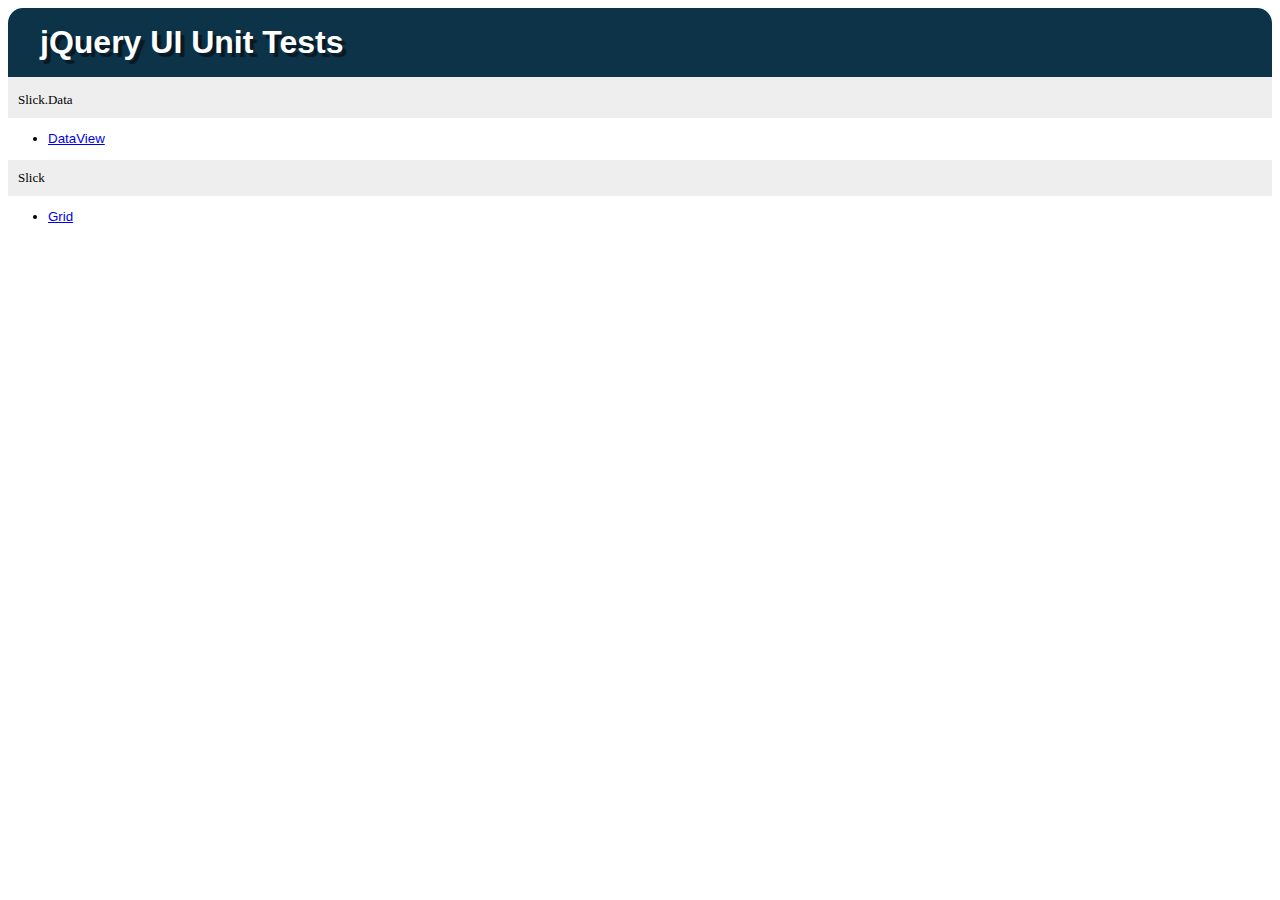
<file: tests/index.html>
<!DOCTYPE HTML PUBLIC "-//W3C//DTD HTML 4.01 Transitional//EN"
        "http://www.w3.org/TR/html4/loose.dtd">
<html>
<head>
    <title></title>
    <link rel="stylesheet" href="../lib/qunit.css" type="text/css"/>
	<style type="text/css">
	ul { font-family: 'trebuchet ms', verdana, arial; }
	h2, ul {font-size: 10pt; }
	h2 {
		background-color:#EEEEEE;
		color:black;
		font-size:small;
		font-weight:normal;
		margin:0;
		padding:10px;
	}
	</style>    
</head>
<body>

<h1 id="qunit-header">jQuery UI Unit Tests</h1>
<h2 id="qunit-banner"></h2>

<h2>Slick.Data</h2>
<ul>
	<li><a href="dataview/index.html">DataView</a></li>
</ul>

<h2>Slick</h2>
<ul>
	<li><a href="grid/index.html">Grid</a></li>
</ul>


</body>
</html>
</file>
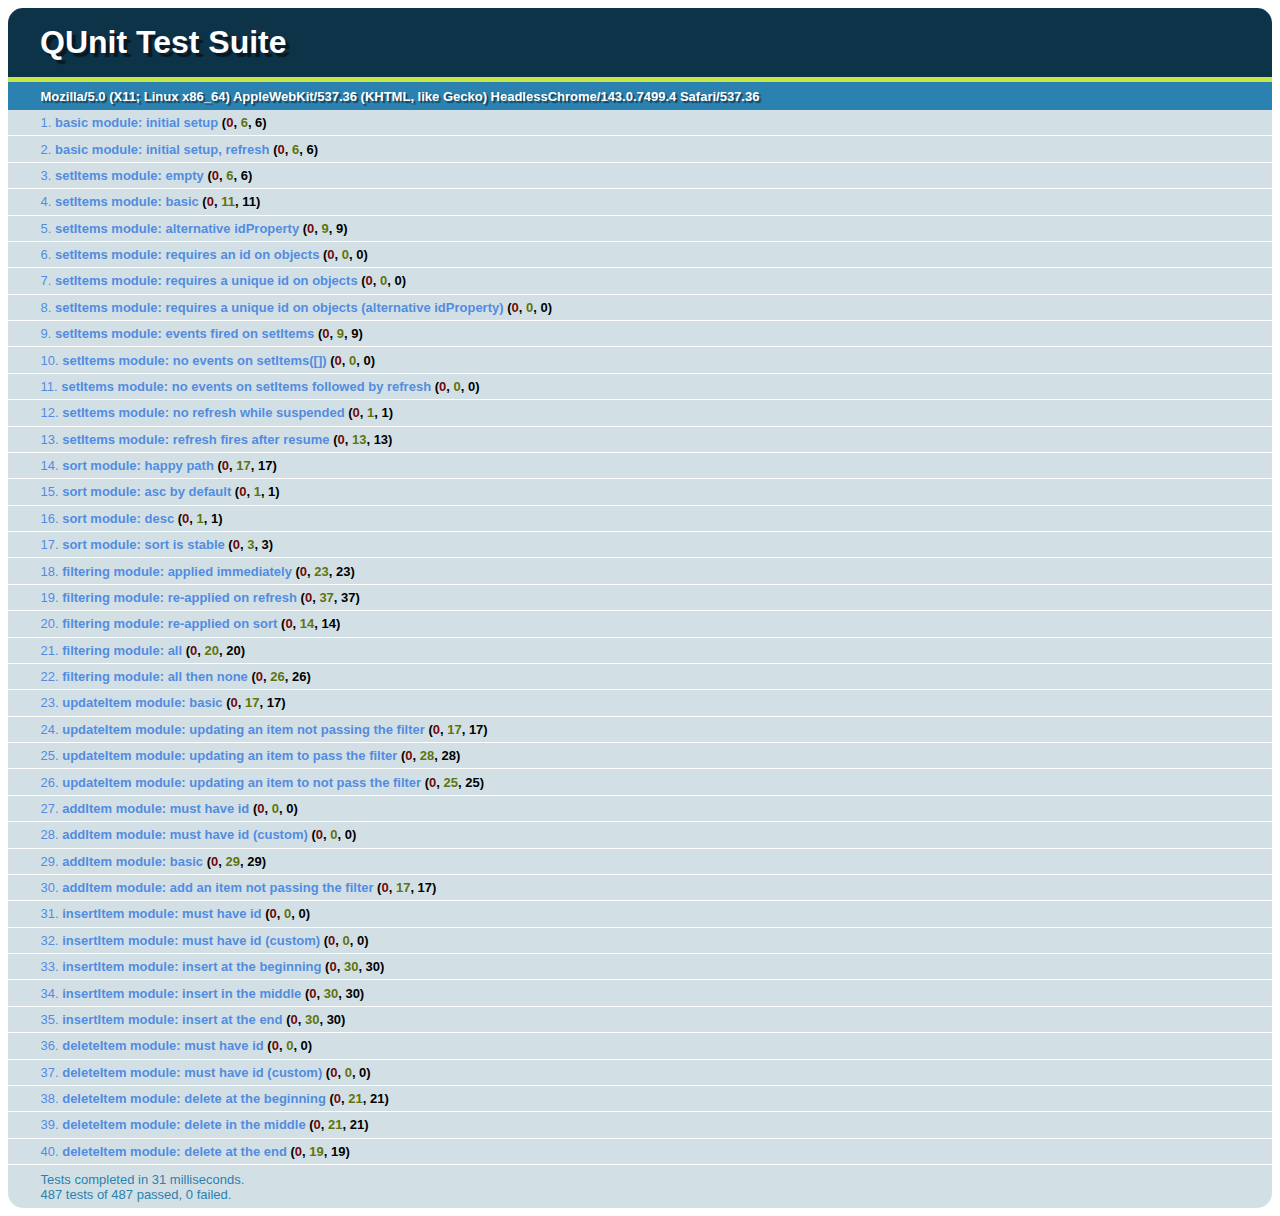
<file: tests/dataview/index.html>
<!DOCTYPE HTML PUBLIC "-//W3C//DTD HTML 4.01 Transitional//EN"
        "http://www.w3.org/TR/html4/loose.dtd">
<html>
<head>
    <title></title>
    <link rel="stylesheet" href="../../lib/qunit.css" type="text/css"/>
</head>
<body>
<h1 id="qunit-header">QUnit Test Suite</h1>
<h2 id="qunit-banner"></h2>
<div id="qunit-testrunner-toolbar"></div>
<h2 id="qunit-userAgent"></h2>
<ol id="qunit-tests"></ol>



<script type="text/javascript" src="../../lib/qunit.js"></script>
<script type="text/javascript" src="../../lib/jquery-1.7.min.js"></script>
<script type="text/javascript">
    jQuery.noConflict();
</script>
<script type="text/javascript" src="../../slick.core.js"></script>
<script type="text/javascript" src="../../slick.dataview.js"></script>
<script type="text/javascript" src="dataview.js"></script>




</body>
</html>
</file>
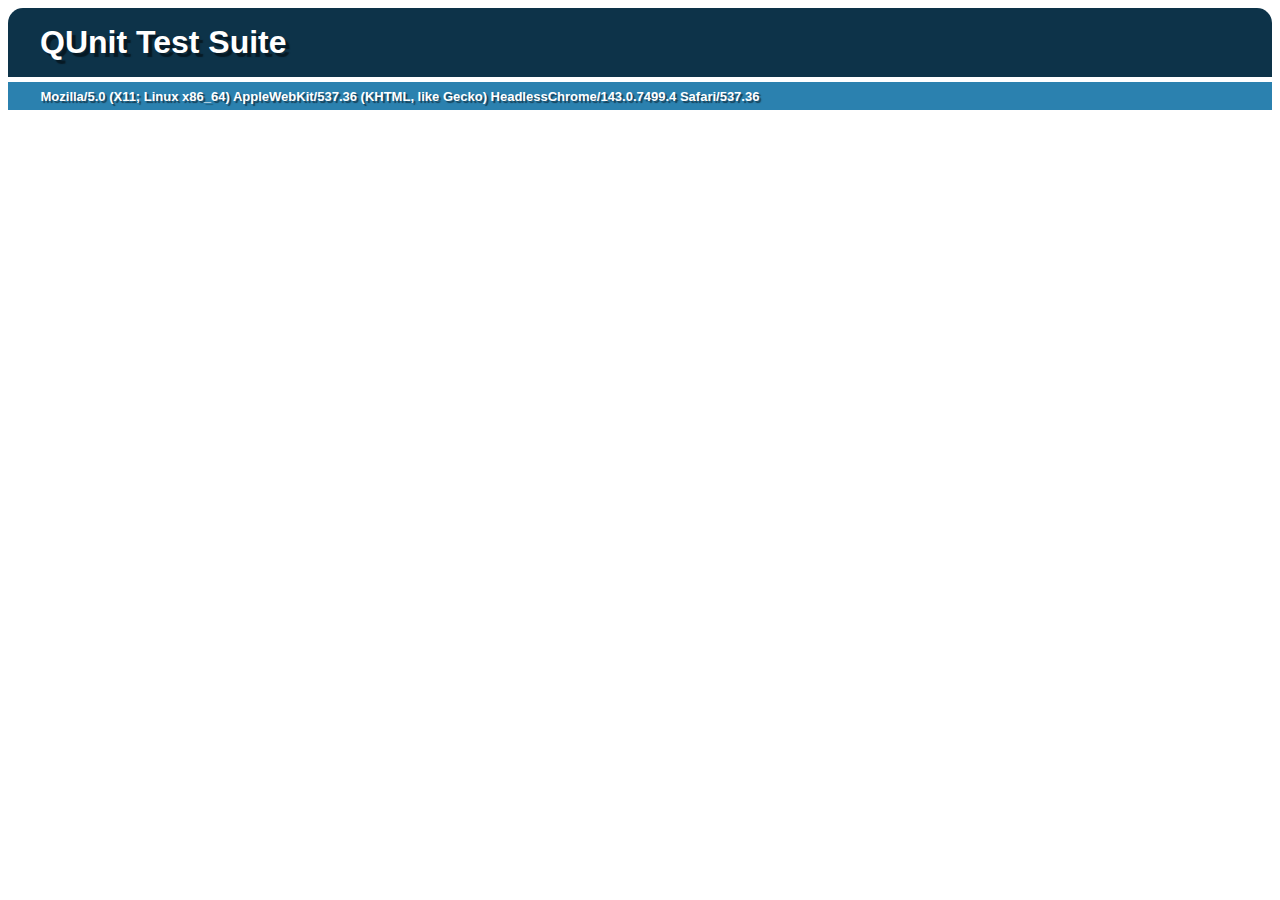
<file: tests/grid/index.html>
<!DOCTYPE HTML PUBLIC "-//W3C//DTD HTML 4.01 Transitional//EN"
        "http://www.w3.org/TR/html4/loose.dtd">
<html>
<head>
    <title></title>
    <link rel="stylesheet" href="../../lib/qunit.css" type="text/css"/>
    <link rel="stylesheet" href="../../slick.grid.css" type="text/css"/>
    <link rel="stylesheet" href="../../examples/slick-default-theme.css" type="text/css" />

</head>
<body>
<h1 id="qunit-header">QUnit Test Suite</h1>
<h2 id="qunit-banner"></h2>
<div id="qunit-testrunner-toolbar"></div>
<h2 id="qunit-userAgent"></h2>
<ol id="qunit-tests"></ol>


<br/><br/><br/>
<div id="container" style="width:600px;height:400px;"></div>


<script type="text/javascript" src="../../lib/qunit.js"></script>
<script type="text/javascript" src="../../lib/jquery-1.7.min.js"></script>
<script type="text/javascript" src="../../lib/jquery-ui-1.8.16.custom.min.js"></script>
<script type="text/javascript" src="../../lib/jquery.event.drag-2.0.min.js"></script>
<script type="text/javascript" src="../../lib/jquery.simulate.js"></script>
<script type="text/javascript" src="../../lib/qunit.js"></script>
<script type="text/javascript">
    jQuery.noConflict();
</script>
<script type="text/javascript" src="../../slick.dataview.js"></script>
<script type="text/javascript" src="../../slick.grid.js"></script>
<script type="text/javascript" src="grid.js"></script>




</body>
</html>
</file>
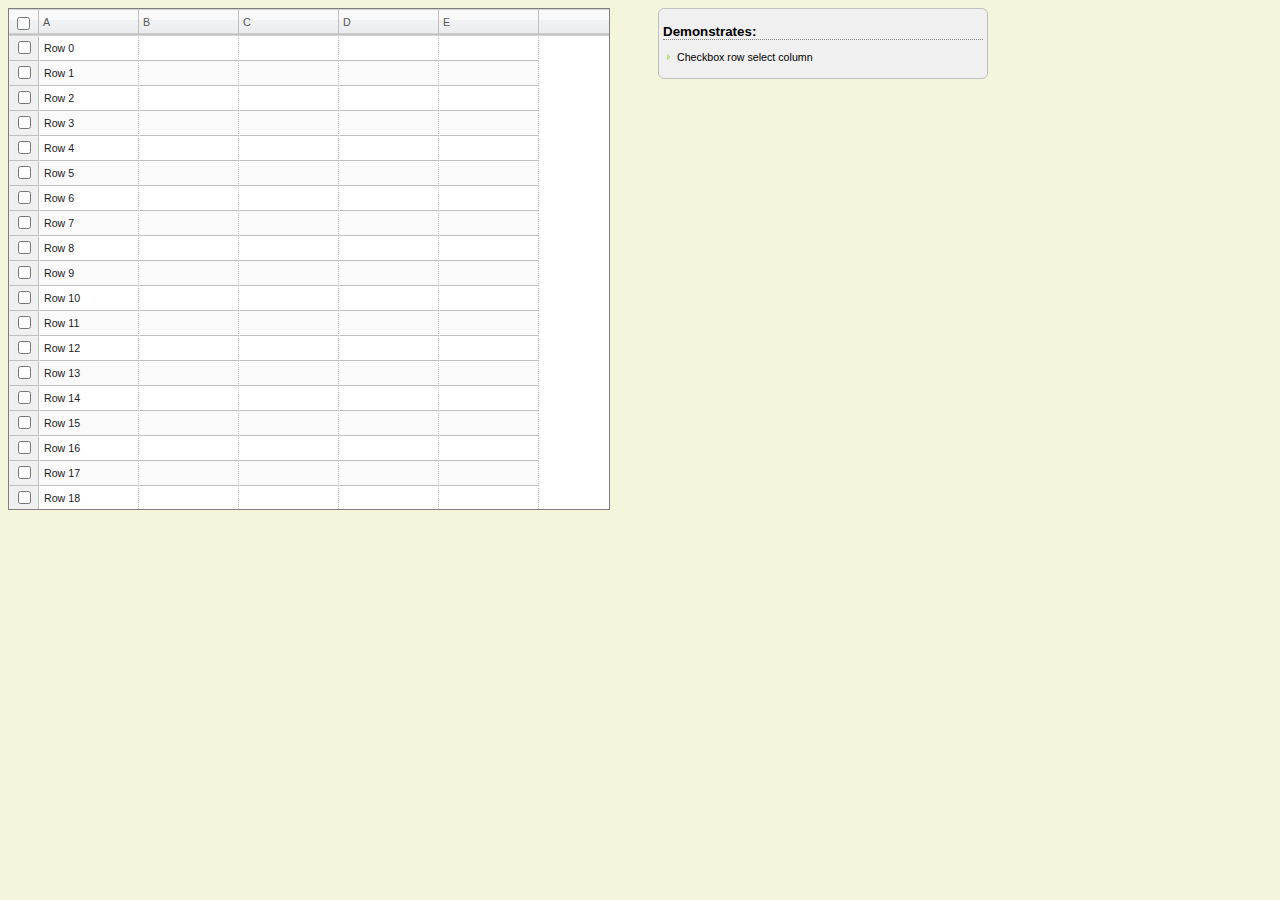
<file: examples/example-checkbox-row-select.html>
<!DOCTYPE HTML>
<html>
<head>
    <meta http-equiv="Content-Type" content="text/html; charset=iso-8859-1">
    <link rel="stylesheet" href="../slick.grid.css" type="text/css" media="screen" charset="utf-8" />
    <link rel="stylesheet" href="../css/smoothness/jquery-ui-1.8.16.custom.css" type="text/css" media="screen" charset="utf-8" />
    <link rel="stylesheet" href="examples.css" type="text/css" media="screen" charset="utf-8" />
    <style>
        .slick-cell-checkboxsel {
            background: #f0f0f0;
            border-right-color: silver;
            border-right-style: solid;
        }
    </style>
</head>
<body>
    <div style="position:relative">
        <div style="width:600px;">
            <div id="myGrid" style="width:100%;height:500px;"></div>
        </div>

        <div class="options-panel">
            <h2>Demonstrates:</h2>
            <ul>
                <li>Checkbox row select column</li>
            </ul>
        </div>
    </div>

<script src="../lib/firebugx.js"></script>

<script src="../lib/jquery-1.7.min.js"></script>
<script src="../lib/jquery-ui-1.8.16.custom.min.js"></script>
<script src="../lib/jquery.event.drag-2.0.min.js"></script>

<script src="../slick.core.js"></script>
<script src="../plugins/slick.checkboxselectcolumn.js"></script>
<script src="../plugins/slick.autotooltips.js"></script>
<script src="../plugins/slick.cellrangedecorator.js"></script>
<script src="../plugins/slick.cellrangeselector.js"></script>
<script src="../plugins/slick.cellcopymanager.js"></script>
<script src="../plugins/slick.cellselectionmodel.js"></script>
<script src="../plugins/slick.rowselectionmodel.js"></script>
<script src="../slick.editors.js"></script>
<script src="../slick.grid.js"></script>

<script>
    var grid;
    var data = [];
    var options = {
        editable: true,
        enableCellNavigation: true,
        asyncEditorLoading: false,
        autoEdit: false
    };
    var columns = [];


    $(function()
    {
        for (var i=0; i<100; i++) {
            var d = (data[i] = {});
            d[0] = "Row " + i;
        }

        var checkboxSelector = new Slick.CheckboxSelectColumn({
            cssClass: "slick-cell-checkboxsel"
        });

        columns.push(checkboxSelector.getColumnDefinition());

        for (var i = 0; i < 5; i++) {
            columns.push({
                id: i,
                name: String.fromCharCode("A".charCodeAt(0) + i),
                field: i,
                width: 100,
                editor: TextCellEditor
            });
        }


        grid = new Slick.Grid("#myGrid", data, columns, options);
        grid.setSelectionModel(new Slick.RowSelectionModel({selectActiveRow:false}));
        grid.registerPlugin(checkboxSelector);

    })
</script>
</body>
</html>
</file>
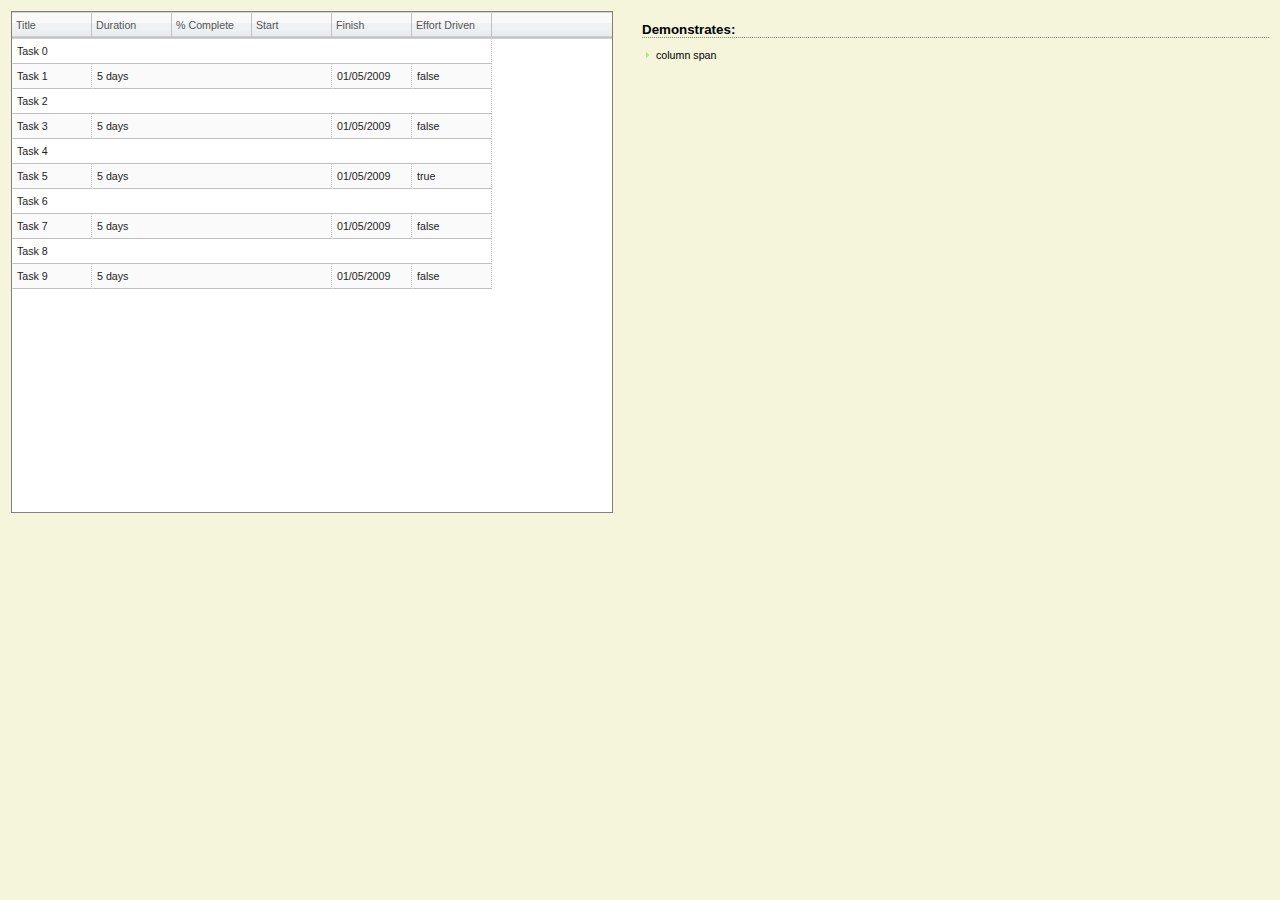
<file: examples/example-colspan.html>
<!DOCTYPE HTML>
<html>
	<head>
		<link rel="stylesheet" href="../slick.grid.css" type="text/css" media="screen" charset="utf-8" />
        <link rel="stylesheet" href="../css/smoothness/jquery-ui-1.8.16.custom.css" type="text/css" media="screen" charset="utf-8" />
		<link rel="stylesheet" href="examples.css" type="text/css" media="screen" charset="utf-8" />
	</head>
	<body>
		<table width="100%">
		<tr>
			<td valign="top" width="50%">
				<div id="myGrid" style="width:600px;height:500px;"></div>
			</td>
			<td valign="top">
				<h2>Demonstrates:</h2>
				<ul>
					<li>column span</li>
				</ul>
			</td>
		</tr>
		</table>

		<script src="../lib/jquery-1.7.min.js"></script>
		<script src="../lib/jquery.event.drag-2.0.min.js"></script>

        <script src="../slick.core.js"></script>
        <script src="../plugins/slick.cellrangedecorator.js"></script>
        <script src="../plugins/slick.cellrangeselector.js"></script>
        <script src="../plugins/slick.cellselectionmodel.js"></script>
        <script src="../slick.grid.js"></script>

		<script>
		var grid;

		var columns = [
			{id:"title", name:"Title", field:"title"},
			{id:"duration", name:"Duration", field:"duration"},
			{id:"%", name:"% Complete", field:"percentComplete", selectable:false},
			{id:"start", name:"Start", field:"start"},
			{id:"finish", name:"Finish", field:"finish"},
			{id:"effort-driven", name:"Effort Driven", field:"effortDriven"}
		];

		var options = {
			enableCellNavigation: true,
            enableColumnReorder: false
		};

		$(function() {
            var data = [];
			for (var i = 0; i < 10; i++) {
				data[i] = {
                    title: "Task " + i,
                    duration: "5 days",
                    percentComplete: Math.round(Math.random() * 100),
                    start: "01/01/2009",
                    finish: "01/05/2009",
                    effortDriven: (i % 5 == 0)
                };
			}

            data.getItemMetadata = function (row) {
                if (row % 2 === 1) {
                    return {
                        "columns":  {
                            "duration": {
                                "colspan": 3
                            }
                        }
                    };
                }
                else {
                    return {
                        "columns": {
                            0: {
                                "colspan": "*"
                            }
                        }
                    };
                }
            };

			grid = new Slick.Grid("#myGrid", data, columns, options);

            grid.setSelectionModel(new Slick.CellSelectionModel());
		})
		</script>
	</body>
</html>
</file>
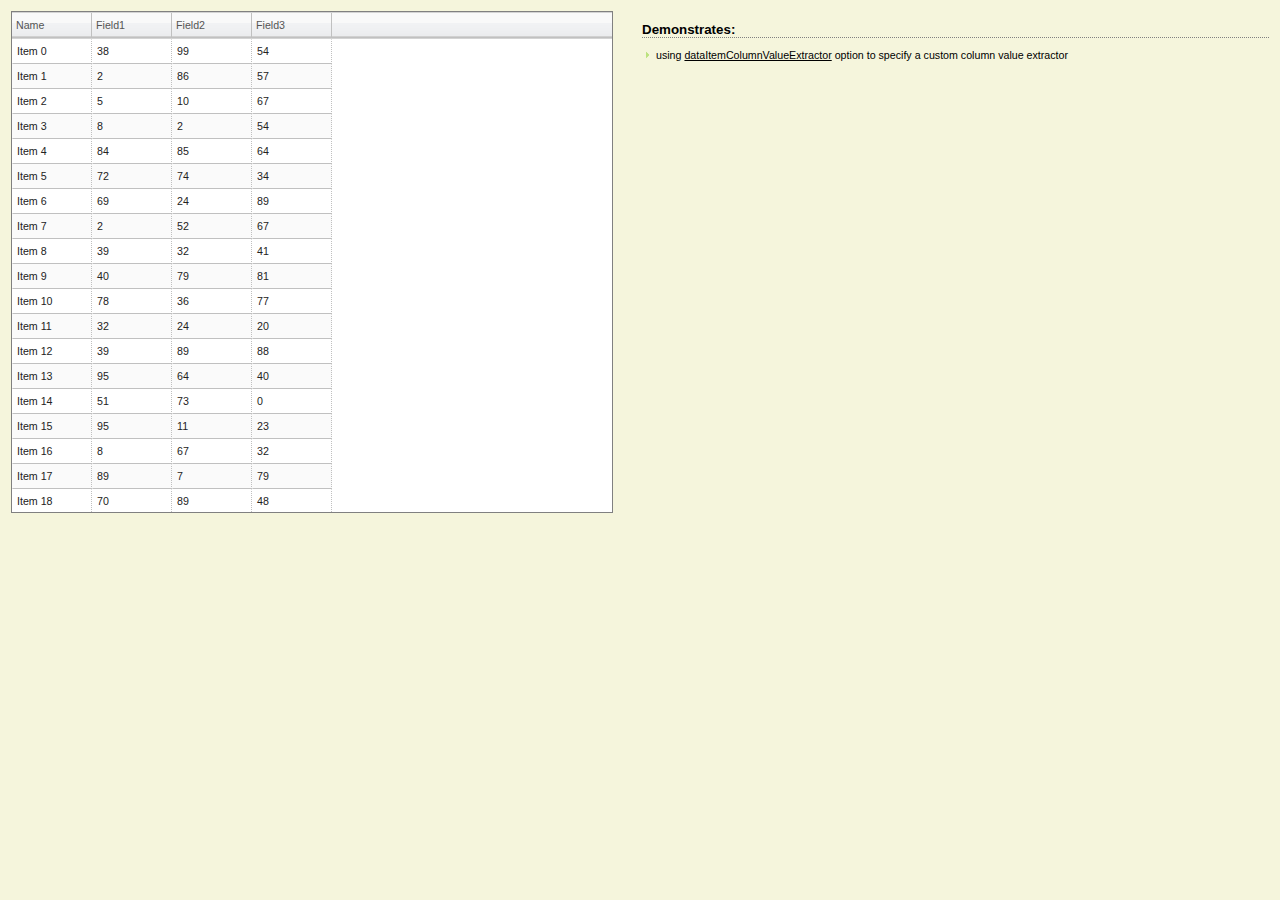
<file: examples/example-custom-column-value-extractor.html>
<!DOCTYPE HTML>
<html>
	<head>
		<meta http-equiv="Content-Type" content="text/html; charset=iso-8859-1">
		<title>SlickGrid example: Custom column value extractor</title>
		<link rel="stylesheet" href="../slick.grid.css" type="text/css" media="screen" charset="utf-8" />
        <link rel="stylesheet" href="../css/smoothness/jquery-ui-1.8.16.custom.css" type="text/css" media="screen" charset="utf-8" />
		<link rel="stylesheet" href="examples.css" type="text/css" media="screen" charset="utf-8" />
	</head>
	<body>
		<table width="100%">
		<tr>
			<td valign="top" width="50%">
				<div id="myGrid" style="width:600px;height:500px;"></div>
			</td>
			<td valign="top">
				<h2>Demonstrates:</h2>
				<ul>
					<li>using <u>dataItemColumnValueExtractor</u> option to specify a custom column value extractor</li>
				</ul>
			</td>
		</tr>
		</table>

		<script src="../lib/jquery-1.7.min.js"></script>
		<script src="../lib/jquery.event.drag-2.0.min.js"></script>

        <script src="../slick.core.js"></script>
        <script src="../slick.grid.js"></script>

		<script>

		var grid;

		var columns = [
			{id:"title", name:"Name", field:"name"},
			{id:"field1", name:"Field1", field:"values", fieldIdx: 0},
			{id:"field2", name:"Field2", field:"values", fieldIdx: 1},
			{id:"field3", name:"Field3", field:"values", fieldIdx: 2}
		];

		var options = {
			enableCellNavigation: true,
            enableColumnReorder: false,
            dataItemColumnValueExtractor: getItemColumnValue
		};

        // Get the item column value using a custom 'fieldIdx' column param
        function getItemColumnValue(item, column) {
            var values = item[column.field];
            if (column.fieldIdx !== undefined) {
                return values && values[column.fieldIdx];
            } else {
                return values;
            }
        }

		$(function() {
            var data = [];
			for (var i = 0; i < 500; i++) {
				data[i] = {
                    name: "Item " + i,
                    values: [
                        Math.round(Math.random() * 100),
                        Math.round(Math.random() * 100),
                        Math.round(Math.random() * 100)
                    ]
                };
			}

			grid = new Slick.Grid("#myGrid", data, columns, options);
		})

		</script>
	</body>
</html>
</file>
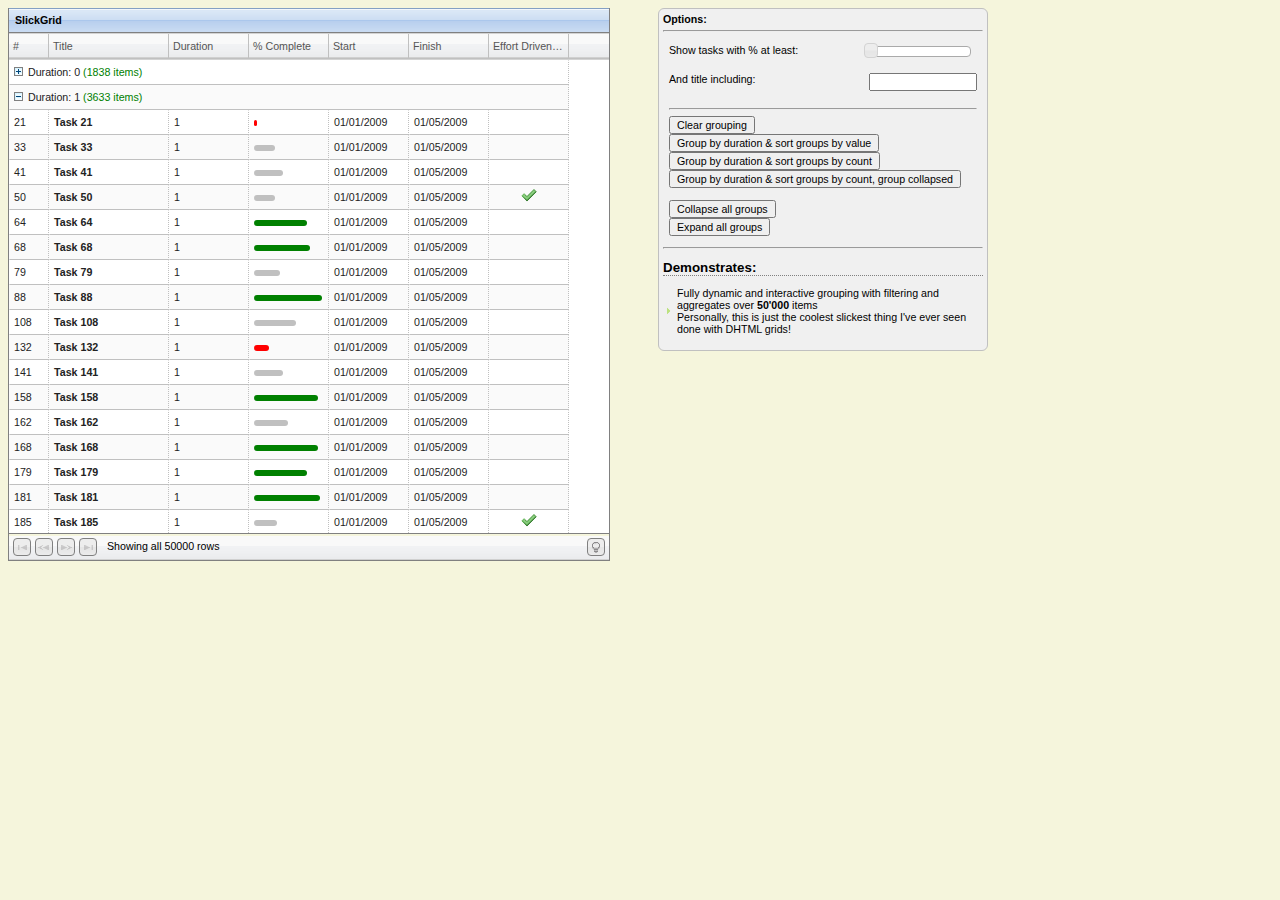
<file: examples/example-grouping.html>
<!DOCTYPE HTML>
<html>
	<head>
		<meta http-equiv="Content-Type" content="text/html; charset=iso-8859-1">
		<title>SlickGrid example: Grouping</title>
		<link rel="stylesheet" href="../slick.grid.css" type="text/css" media="screen" charset="utf-8" />
		<link rel="stylesheet" href="../controls/slick.pager.css" type="text/css" media="screen" charset="utf-8" />
        <link rel="stylesheet" href="../css/smoothness/jquery-ui-1.8.16.custom.css" type="text/css" media="screen" charset="utf-8" />
		<link rel="stylesheet" href="examples.css" type="text/css" media="screen" charset="utf-8" />
		<link rel="stylesheet" href="../controls/slick.columnpicker.css" type="text/css" media="screen" charset="utf-8" />
		<style>
		.cell-title {
			font-weight: bold;
		}

		.cell-effort-driven {
			text-align: center;
		}
	</style>
	</head>
	<body>
        <div style="position:relative">
            <div style="width:600px;">
                <div class="grid-header" style="width:100%">
                    <label>SlickGrid</label>
                </div>
                <div id="myGrid" style="width:100%;height:500px;"></div>
                <div id="pager" style="width:100%;height:20px;"></div>
            </div>

            <div class="options-panel">
                <b>Options:</b>
                <hr/>
                <div style="padding:6px;">
                    <label style="width:200px;float:left">Show tasks with % at least: </label>
                    <div style="padding:2px;">
                        <div style="width:100px;display:inline-block;" id="pcSlider"></div>
                    </div>
                    <br/>
                    <label style="width:200px;float:left">And title including:</label>
                    <input type=text id="txtSearch" style="width:100px;">
                    <br/><br/>
                    <hr/>
                    <button onclick="clearGrouping()">Clear grouping</button><br/>
                    <button onclick="groupByDuration()">Group by duration & sort groups by value</button><br/>
                    <button onclick="groupByDurationOrderByCount()">Group by duration & sort groups by count</button><br/>
                    <button onclick="groupByDurationOrderByCountGroupCollapsed()">Group by duration & sort groups by count, group collapsed</button><br/>
                    <br/>
                    <button onclick="collapseAllGroups()">Collapse all groups</button><br/>
                    <button onclick="expandAllGroups()">Expand all groups</button><br/>
                </div>
                <hr/>
                <h2>Demonstrates:</h2>
                <ul>
                <li>
                 Fully dynamic and interactive grouping with filtering and aggregates over <b>50'000</b> items<br>
                 Personally, this is just the coolest slickest thing I've ever seen done with DHTML grids!
                </li>
                </ul>
            </div>
        </div>


		<script src="../lib/firebugx.js"></script>

		<script src="../lib/jquery-1.7.min.js"></script>
		<script src="../lib/jquery-ui-1.8.16.custom.min.js"></script>
		<script src="../lib/jquery.event.drag-2.0.min.js"></script>

		<script src="../slick.core.js"></script>
		<script src="../slick.editors.js"></script>
        <script src="../plugins/slick.cellrangedecorator.js"></script>
        <script src="../plugins/slick.cellrangeselector.js"></script>
        <script src="../plugins/slick.cellselectionmodel.js"></script>
		<script src="../slick.grid.js"></script>
		<script src="../slick.groupitemmetadataprovider.js"></script>
		<script src="../slick.dataview.js"></script>
		<script src="../controls/slick.pager.js"></script>
		<script src="../controls/slick.columnpicker.js"></script>

		<script>
		var dataView;
		var grid;
		var data = [];

		var columns = [
			{id:"sel", name:"#", field:"num", cssClass:"cell-selection", width:40, resizable:false, selectable:false, focusable:false },
			{id:"title", name:"Title", field:"title", width:120, minWidth:120, cssClass:"cell-title", sortable:true, editor:TextCellEditor},
			{id:"duration", name:"Duration", field:"duration", sortable:true},
			{id:"%", name:"% Complete", field:"percentComplete", width:80, formatter:GraphicalPercentCompleteCellFormatter, sortable:true, groupTotalsFormatter:avgTotalsFormatter},
			{id:"start", name:"Start", field:"start", minWidth:60, sortable:true},
			{id:"finish", name:"Finish", field:"finish", minWidth:60, sortable:true},
			{id:"effort-driven", name:"Effort Driven", width:80, minWidth:20, maxWidth:80, cssClass:"cell-effort-driven", field:"effortDriven", formatter:BoolCellFormatter, sortable:true}
		];

		var options = {
			enableCellNavigation: true,
            editable: true
		};

		var sortcol = "title";
		var sortdir = 1;
		var percentCompleteThreshold = 0;
        var prevPercentCompleteThreshold = 0;
		var searchString = "";

        function avgTotalsFormatter(totals, columnDef) {
            return "avg: " + Math.round(totals.avg[columnDef.field]) + "%";
        }

        function myFilter(item, args) {
            return item["percentComplete"] >= args.percentComplete &&
                (args.searchString == "" ||
                item["title"].indexOf(args.searchString) == -1);
        }

		function percentCompleteSort(a,b) {
			return a["percentComplete"] - b["percentComplete"];
		}

		function comparer(a,b) {
			var x = a[sortcol], y = b[sortcol];
			return (x == y ? 0 : (x > y ? 1 : -1));
		}

        function collapseAllGroups() {
            dataView.beginUpdate();
            for (var i = 0; i < dataView.getGroups().length; i++) {
                dataView.collapseGroup(dataView.getGroups()[i].value);
            }
            dataView.endUpdate();
        }

        function expandAllGroups() {
            dataView.beginUpdate();
            for (var i = 0; i < dataView.getGroups().length; i++) {
                dataView.expandGroup(dataView.getGroups()[i].value);
            }
            dataView.endUpdate();
        }

        function clearGrouping() {
            dataView.groupBy(null);
        }

        function groupByDuration() {
            dataView.groupBy(
                "duration",
                function (g) {
                    return "Duration:  " + g.value + "  <span style='color:green'>(" + g.count + " items)</span>";
                },
                function (a, b) {
                    return a.value - b.value;
                }
            );
            dataView.setAggregators([
                new Slick.Data.Aggregators.Avg("percentComplete")
            ], false);
        }

        function groupByDurationOrderByCount() {
            dataView.groupBy(
                "duration",
                function (g) {
                    return "Duration:  " + g.value + "  <span style='color:green'>(" + g.count + " items)</span>";
                },
                function (a, b) {
                    return a.count - b.count;
                }
            );
            dataView.setAggregators([
                new Slick.Data.Aggregators.Avg("percentComplete")
            ], false);
        }

        function groupByDurationOrderByCountGroupCollapsed() {
            dataView.groupBy(
                "duration",
                function (g) {
                    return "Duration:  " + g.value + "  <span style='color:green'>(" + g.count + " items)</span>";
                },
                function (a, b) {
                    return a.count - b.count;
                }
            );
            dataView.setAggregators([
                new Slick.Data.Aggregators.Avg("percentComplete")
            ], true);
        }

        $(".grid-header .ui-icon")
            .addClass("ui-state-default ui-corner-all")
            .mouseover(function(e) {
                $(e.target).addClass("ui-state-hover")
            })
            .mouseout(function(e) {
                $(e.target).removeClass("ui-state-hover")
            });

		$(function()
		{
			// prepare the data
			for (var i=0; i<50000; i++) {
				var d = (data[i] = {});

				d["id"] = "id_" + i;
                d["num"] = i;
				d["title"] = "Task " + i;
				d["duration"] =  Math.round(Math.random() * 14);
				d["percentComplete"] = Math.round(Math.random() * 100);
				d["start"] = "01/01/2009";
				d["finish"] = "01/05/2009";
				d["effortDriven"] = (i % 5 == 0);
			}

            var groupItemMetadataProvider = new Slick.Data.GroupItemMetadataProvider();
			dataView = new Slick.Data.DataView({
                groupItemMetadataProvider: groupItemMetadataProvider
            });
			grid = new Slick.Grid("#myGrid", dataView, columns, options);

            // register the group item metadata provider to add expand/collapse group handlers
            grid.registerPlugin(groupItemMetadataProvider);
            grid.setSelectionModel(new Slick.CellSelectionModel());

			var pager = new Slick.Controls.Pager(dataView, grid, $("#pager"));
			var columnpicker = new Slick.Controls.ColumnPicker(columns, grid, options);


			grid.onSort.subscribe(function(e, args) {
                sortdir = args.sortAsc ? 1 : -1;
                sortcol = args.sortCol.field;

                if ($.browser.msie && $.browser.version <= 8) {
                    // using temporary Object.prototype.toString override
                    // more limited and does lexicographic sort only by default, but can be much faster

                    var percentCompleteValueFn = function() {
                        var val = this["percentComplete"];
                        if (val < 10)
                            return "00" + val;
                        else if (val < 100)
                            return "0" + val;
                        else
                            return val;
                    };

                    // use numeric sort of % and lexicographic for everything else
                    dataView.fastSort((sortcol=="percentComplete")?percentCompleteValueFn:sortcol,args.sortAsc);
                }
                else {
                    // using native sort with comparer
                    // preferred method but can be very slow in IE with huge datasets
                    dataView.sort(comparer, args.sortAsc);
                }
            });

			// wire up model events to drive the grid
			dataView.onRowCountChanged.subscribe(function(e,args) {
				grid.updateRowCount();
                grid.render();
			});

			dataView.onRowsChanged.subscribe(function(e,args) {
				grid.invalidateRows(args.rows);
				grid.render();
			});


			var h_runfilters = null;

			// wire up the slider to apply the filter to the model
			$("#pcSlider,#pcSlider2").slider({
				"range":	"min",
				"slide":	function(event,ui) {
                    Slick.GlobalEditorLock.cancelCurrentEdit();

					if (percentCompleteThreshold != ui.value)
					{
						window.clearTimeout(h_runfilters);
						h_runfilters = window.setTimeout(filterAndUpdate, 10);
						percentCompleteThreshold = ui.value;
					}
				}
			});


			// wire up the search textbox to apply the filter to the model
			$("#txtSearch,#txtSearch2").keyup(function(e) {
                Slick.GlobalEditorLock.cancelCurrentEdit();

				// clear on Esc
				if (e.which == 27)
					this.value = "";

				searchString = this.value;
				dataView.refresh();
			});


            function filterAndUpdate() {
                var isNarrowing = percentCompleteThreshold > prevPercentCompleteThreshold;
                var isExpanding = percentCompleteThreshold < prevPercentCompleteThreshold;
                var renderedRange = grid.getRenderedRange();

                dataView.setFilterArgs({
                    percentComplete: percentCompleteThreshold,
                    searchString: searchString
                });
                dataView.setRefreshHints({
                    ignoreDiffsBefore:renderedRange.top,
                    ignoreDiffsAfter:renderedRange.bottom + 1,
                    isFilterNarrowing:isNarrowing,
                    isFilterExpanding:isExpanding
                });
                dataView.refresh();

                prevPercentCompleteThreshold = percentCompleteThreshold;
            }

			// initialize the model after all the events have been hooked up
			dataView.beginUpdate();
			dataView.setItems(data);
			dataView.setFilter(myFilter);
            dataView.setFilterArgs({
                percentComplete: percentCompleteThreshold,
                searchString: searchString
            });
            dataView.groupBy(
                "duration",
                function (g) {
                    return "Duration:  " + g.value + "  <span style='color:green'>(" + g.count + " items)</span>";
                },
                function (a, b) {
                    return a.value - b.value;
                }
            );
            dataView.setAggregators([
                new Slick.Data.Aggregators.Avg("percentComplete")
            ], false);
            dataView.collapseGroup(0);
			dataView.endUpdate();

			$("#gridContainer").resizable();
		})

		</script>

	</body>
</html>
</file>
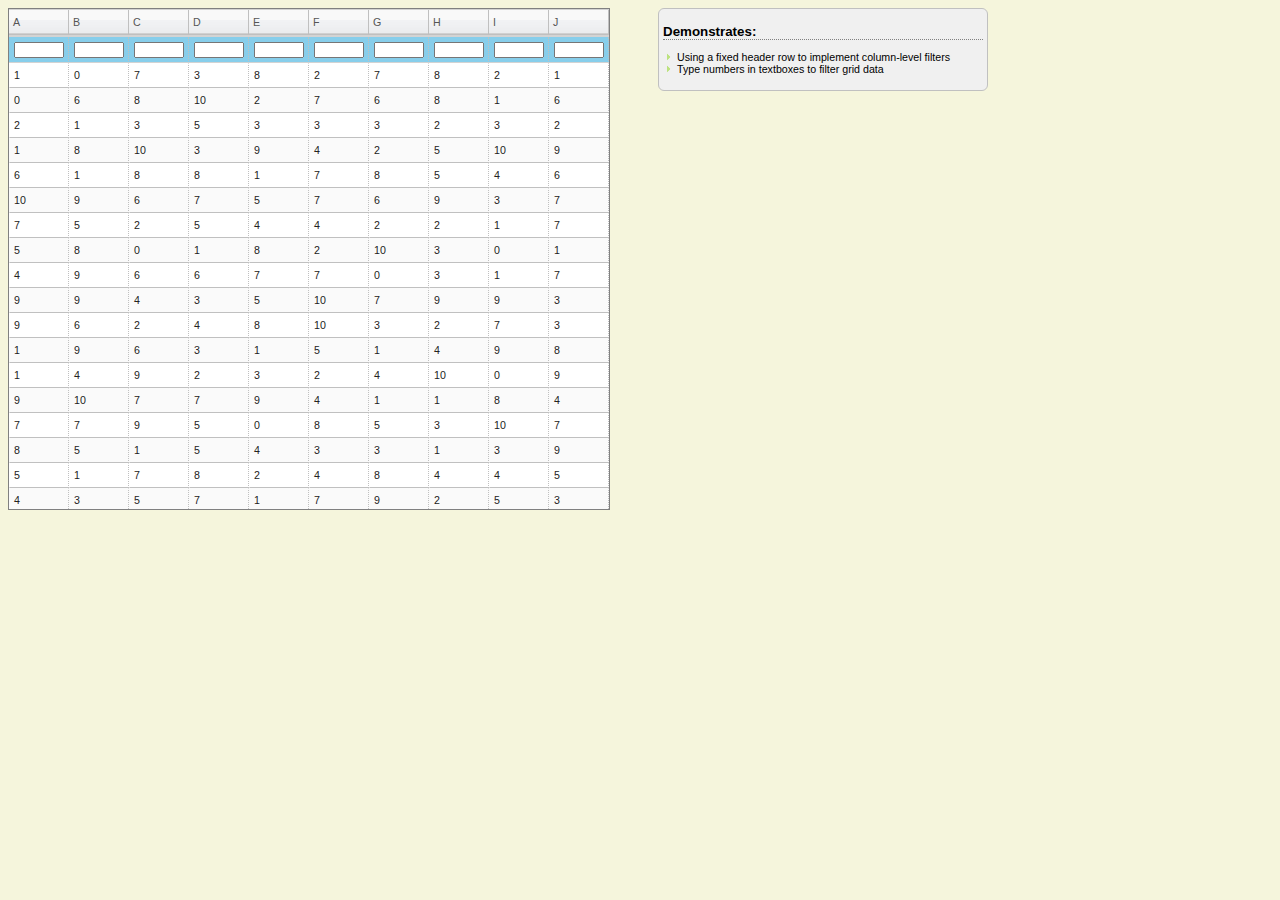
<file: examples/example-header-row.html>
<!DOCTYPE HTML>
<html>
	<head>
		<meta http-equiv="Content-Type" content="text/html; charset=iso-8859-1">
		<link rel="stylesheet" href="../css/smoothness/jquery-ui-1.8.16.custom.css" type="text/css" media="screen" charset="utf-8" />
        <link rel="stylesheet" href="../slick.grid.css" type="text/css" media="screen" charset="utf-8" />
		<link rel="stylesheet" href="examples.css" type="text/css" media="screen" charset="utf-8" />
        <style>
            .slick-headerrow-column {
                background: #87ceeb;
            }

            .slick-headerrow-column input {
                margin: 0;
                padding: 0;
            }
        </style>
	</head>
	<body>
        <div style="position:relative">
		<div style="width:600px;">
			<div id="myGrid" style="width:100%;height:500px;"></div>
		</div>

		<div class="options-panel">
            <h2>Demonstrates:</h2>
            <ul>
                <li>Using a fixed header row to implement column-level filters</li>
                <li>Type numbers in textboxes to filter grid data</li>
            </ul>
		</div>
        </div>

		<script src="../lib/firebugx.js"></script>

		<script src="../lib/jquery-1.7.min.js"></script>
		<script src="../lib/jquery-ui-1.8.16.custom.min.js"></script>
		<script src="../lib/jquery.event.drag-2.0.min.js"></script>

        <script src="../slick.core.js"></script>
		<script src="../slick.dataview.js"></script>
		<script src="../slick.grid.js"></script>

		<script>
        var dataView;
		var grid;
		var data = [];
        var options = {
            enableCellNavigation: true,
            showHeaderRow: true
        };
        var columns = [];
        var columnFilters = {};

        for (var i = 0; i < 10; i++) {
            columns.push({
                id: i,
                name: String.fromCharCode("A".charCodeAt(0) + i),
                field: i,
                width: 60
            });
        }


        function updateHeaderRow() {
            for (var i = 0; i < columns.length; i++) {
                if (columns[i].id !== "selector") {
                    var header = grid.getHeaderRowColumn(columns[i].id);
                    $(header).empty();
                    $("<input type='text'>")
                        .data("columnId", columns[i].id)
                        .width($(header).width() - 4)
                        .val(columnFilters[columns[i].id])
                        .appendTo(header);
                }
            }
        }

        function filter(item) {
            for (var columnId in columnFilters) {
                if (columnId !== undefined && columnFilters[columnId] !== "") {
                    var c = grid.getColumns()[grid.getColumnIndex(columnId)];
                    if (item[c.field] != columnFilters[columnId]) {
                        return false;
                    }
                }
            }
            return true;
        }

		$(function()
		{
			for (var i=0; i<100; i++) {
				var d = (data[i] = {});
                d["id"] = i;
                for (var j=0; j<columns.length; j++) {
                    d[j] = Math.round(Math.random() * 10);
                }
			}

            dataView = new Slick.Data.DataView();
            grid = new Slick.Grid("#myGrid", dataView, columns, options);


			dataView.onRowCountChanged.subscribe(function(e,args) {
				grid.updateRowCount();
                grid.render();
			});

			dataView.onRowsChanged.subscribe(function(e,args) {
				grid.invalidateRows(args.rows);
				grid.render();
            });

            $(grid.getHeaderRow()).delegate(":input", "change keyup", function(e) {
                columnFilters[$(this).data("columnId")] = $.trim($(this).val());
                dataView.refresh();
            });


            grid.onColumnsReordered.subscribe(function(e, args) {
                updateHeaderRow();
            });

            grid.onColumnsResized.subscribe(function(e, args) {
                updateHeaderRow();
            });

            dataView.beginUpdate();
            dataView.setItems(data);
            dataView.setFilter(filter);
            dataView.endUpdate();

            updateHeaderRow();

		})
		</script>
	</body>
</html>
</file>
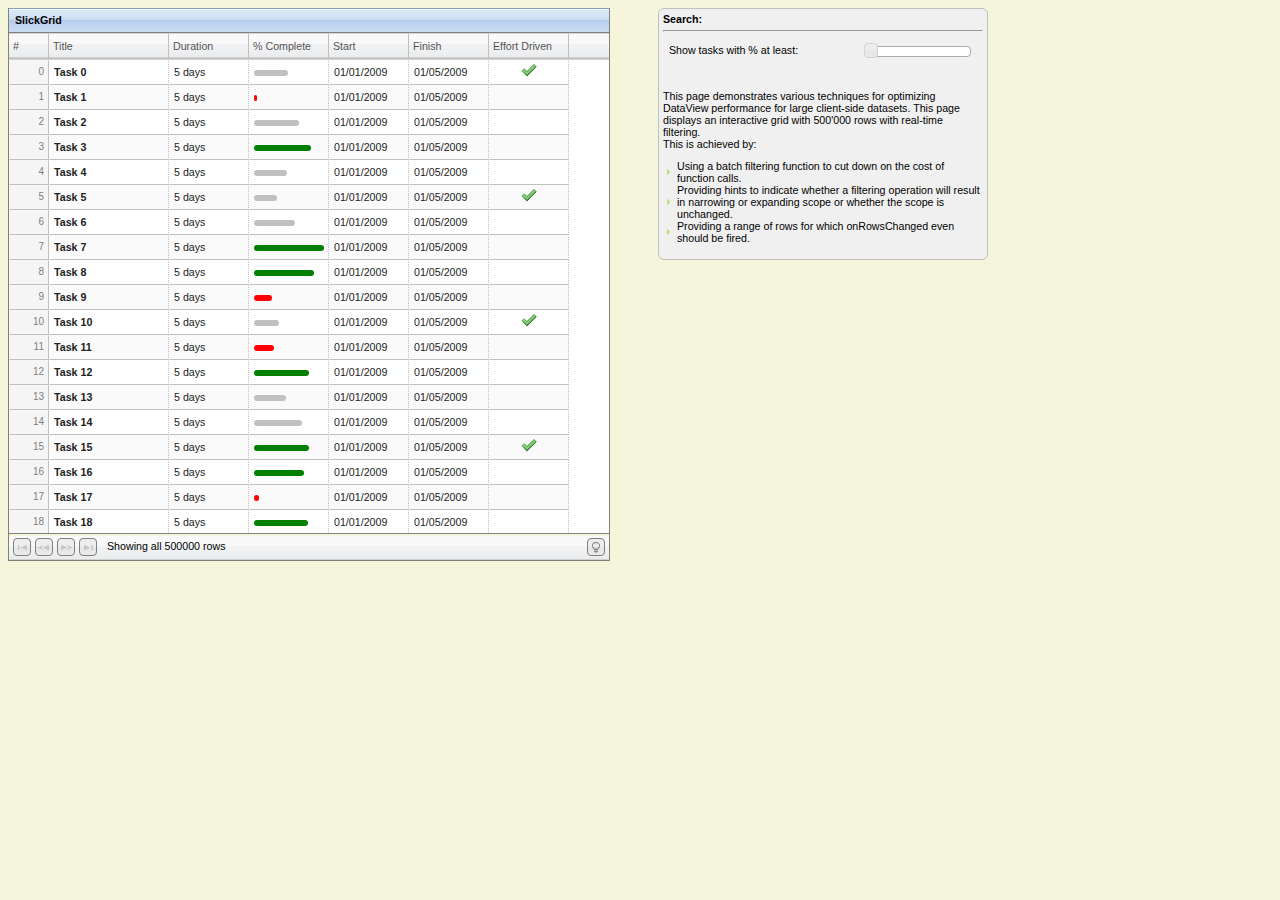
<file: examples/example-optimizing-dataview.html>
<!DOCTYPE HTML>
<html>
<head>
    <meta http-equiv="Content-Type" content="text/html; charset=iso-8859-1">
    <title>SlickGrid example: Optimizing DataView</title>
    <link rel="stylesheet" href="../slick.grid.css" type="text/css" media="screen" charset="utf-8"/>
    <link rel="stylesheet" href="../css/smoothness/jquery-ui-1.8.16.custom.css" type="text/css" media="screen"
          charset="utf-8"/>
    <link rel="stylesheet" href="../controls/slick.pager.css" type="text/css" media="screen" charset="utf-8" />
    <link rel="stylesheet" href="examples.css" type="text/css" media="screen" charset="utf-8"/>
    <style>
        .cell-title {
            font-weight: bold;
        }

        .cell-effort-driven {
            text-align: center;
        }

        .cell-selection {
            border-right-color: silver;
            border-right-style: solid;
            background: #f5f5f5;
            color: gray;
            text-align: right;
            font-size: 10px;
        }
    </style>
</head>
<body>
<div style="position:relative">
    <div style="width:600px;">
        <div class="grid-header" style="width:100%">
            <label>SlickGrid</label>
        </div>
        <div id="myGrid" style="width:100%;height:500px;"></div>
        <div id="pager" style="width:100%;height:20px;"></div>
    </div>

    <div class="options-panel">
        <b>Search:</b>
        <hr/>
        <div style="padding:6px;">
            <label style="width:200px;float:left">Show tasks with % at least: </label>
            <div style="padding:2px;">
                <div style="width:100px;display:inline-block;" id="pcSlider"></div>
            </div>
        </div>
        <br/>

        <p>
        This page demonstrates various techniques for optimizing DataView performance
        for large client-side datasets.  This page displays an interactive grid with
        500'000 rows with real-time filtering.<br/>
        This is achieved by:
        <ul>
            <li>Using a batch filtering function to cut down on the cost of function calls.</li>
            <li>Providing hints to indicate whether a filtering operation will result in
            narrowing or expanding scope or whether the scope is unchanged.</li>
            <li>Providing a range of rows for which onRowsChanged even should be fired.</li>
        </ul>
        </p>
    </div>
</div>


<script src="../lib/jquery-1.7.min.js"></script>
<script src="../lib/jquery-ui-1.8.16.custom.min.js"></script>
<script src="../lib/jquery.event.drag-2.0.min.js"></script>

<script src="../slick.core.js"></script>
<script src="../slick.editors.js"></script>
<script src="../slick.grid.js"></script>
<script src="../slick.dataview.js"></script>
<script src="../controls/slick.pager.js"></script>

<script>
    var dataView;
    var grid;
    var data = [];

    var columns = [
        {id:"sel", name:"#", field:"num", behavior:"select", cssClass:"cell-selection", width:40, resizable:false, selectable:false },
        {id:"title", name:"Title", field:"title", width:120, minWidth:120, cssClass:"cell-title"},
        {id:"duration", name:"Duration", field:"duration"},
        {id:"%", name:"% Complete", field:"percentComplete", width:80, resizable:false, formatter:GraphicalPercentCompleteCellFormatter},
        {id:"start", name:"Start", field:"start", minWidth:60},
        {id:"finish", name:"Finish", field:"finish", minWidth:60},
        {id:"effort-driven", name:"Effort Driven", width:80, minWidth:20, maxWidth:80, cssClass:"cell-effort-driven", field:"effortDriven", formatter:BoolCellFormatter}
    ];

    var options = {
        editable:false,
        enableAddRow:false,
        enableCellNavigation:true
    };

    var percentCompleteThreshold = 0;
    var prevPercentCompleteThreshold = 0;
    var searchString = "";
    var h_runfilters = null;

    function myFilter(item, args) {
        return item["percentComplete"] >= args;
    }

    function DataItem(i) {
        this.num = i;
        this.id = "id_" + i;
        this.percentComplete = Math.round(Math.random() * 100);
        this.effortDriven = (i % 5 == 0);
        this.start = "01/01/2009";
        this.finish = "01/05/2009";
        this.title = "Task " + i;
        this.duration = "5 days";
    }


    $(function() {
        // prepare the data
        for (var i = 0; i < 500000; i++) {
            data[i] = new DataItem(i);
        }

        dataView = new Slick.Data.DataView();
        grid = new Slick.Grid("#myGrid", dataView, columns, options);
        var pager = new Slick.Controls.Pager(dataView, grid, $("#pager"));

        // wire up model events to drive the grid
        dataView.onRowCountChanged.subscribe(function(e, args) {
            grid.updateRowCount();
            grid.render();
        });

        dataView.onRowsChanged.subscribe(function(e, args) {
            grid.invalidateRows(args.rows);
            grid.render();
        });


        // wire up the slider to apply the filter to the model
        $("#pcSlider").slider({
            "range":"min",
            "slide":function(event, ui) {
                if (percentCompleteThreshold != ui.value) {
                    window.clearTimeout(h_runfilters);
                    h_runfilters = window.setTimeout(filterAndUpdate, 10);
                    percentCompleteThreshold = ui.value;
                }
            }
        });

        function filterAndUpdate() {
            var isNarrowing = percentCompleteThreshold > prevPercentCompleteThreshold;
            var isExpanding = percentCompleteThreshold < prevPercentCompleteThreshold;
            var renderedRange = grid.getRenderedRange();

            dataView.setFilterArgs(percentCompleteThreshold);
            dataView.setRefreshHints({
                ignoreDiffsBefore:renderedRange.top,
                ignoreDiffsAfter:renderedRange.bottom + 1,
                isFilterNarrowing:isNarrowing,
                isFilterExpanding:isExpanding
            });
            dataView.refresh();

            prevPercentCompleteThreshold = percentCompleteThreshold;
        }

        // initialize the model after all the events have been hooked up
        dataView.beginUpdate();
        dataView.setItems(data);
        dataView.setFilter(myFilter);
        dataView.setFilterArgs(0);
        dataView.endUpdate();
    })
</script>
</body>
</html>
</file>
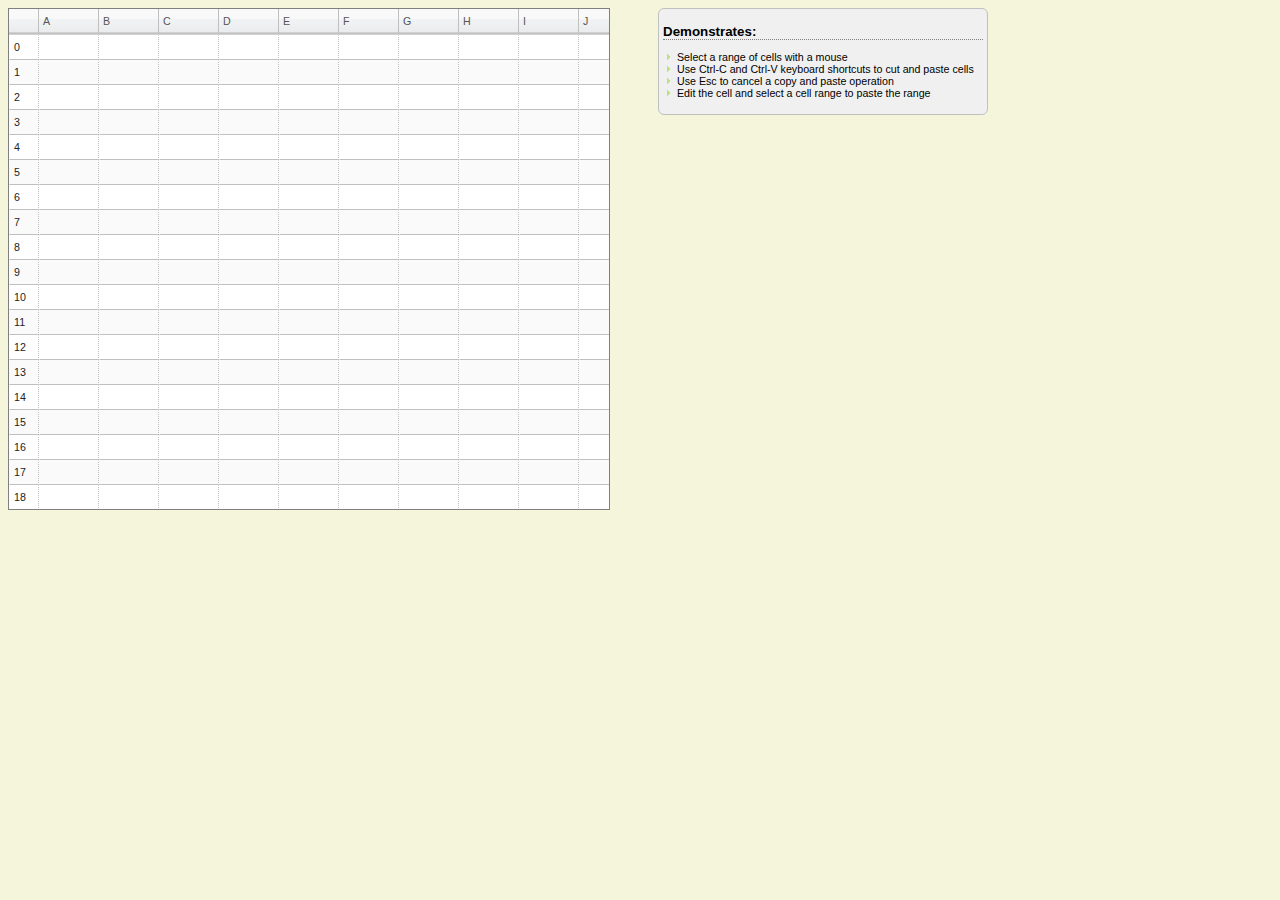
<file: examples/example-spreadsheet.html>
<!DOCTYPE HTML>
<html>
	<head>
		<meta http-equiv="Content-Type" content="text/html; charset=iso-8859-1">
		<title>SlickGrid example 3: Editing</title>
		<link rel="stylesheet" href="../slick.grid.css" type="text/css" media="screen" charset="utf-8" />
		<link rel="stylesheet" href="../css/smoothness/jquery-ui-1.8.16.custom.css" type="text/css" media="screen" charset="utf-8" />
		<link rel="stylesheet" href="examples.css" type="text/css" media="screen" charset="utf-8" />
        <style>
            .slick-cell.copied {
                background: blue;
                background: rgba(0,0,255,0.2);
                -webkit-transition: 0.5s background;
            }
        </style>
	</head>
	<body>
        <div style="position:relative">
		<div style="width:600px;">
			<div id="myGrid" style="width:100%;height:500px;"></div>
		</div>

		<div class="options-panel">
            <h2>Demonstrates:</h2>
            <ul>
                <li>Select a range of cells with a mouse</li>
                <li>Use Ctrl-C and Ctrl-V keyboard shortcuts to cut and paste cells</li>
                <li>Use Esc to cancel a copy and paste operation</li>
                <li>Edit the cell and select a cell range to paste the range</li>
            </ul>
		</div>
        </div>

		<script src="../lib/firebugx.js"></script>

		<script src="../lib/jquery-1.7.min.js"></script>
		<script src="../lib/jquery-ui-1.8.16.custom.min.js"></script>
		<script src="../lib/jquery.event.drag-2.0.min.js"></script>

        <script src="../slick.core.js"></script>
		<script src="../plugins/slick.autotooltips.js"></script>
		<script src="../plugins/slick.cellrangedecorator.js"></script>
		<script src="../plugins/slick.cellrangeselector.js"></script>
		<script src="../plugins/slick.cellcopymanager.js"></script>
		<script src="../plugins/slick.cellselectionmodel.js"></script>
		<script src="../slick.editors.js"></script>
		<script src="../slick.grid.js"></script>

		<script>
		var grid;
		var data = [];
        var options = {
            editable: true,
            enableAddRow: true,
            enableCellNavigation: true,
            asyncEditorLoading: false,
            autoEdit: false
        };

		var columns = [{
            id: "selector",
            name: "",
            field: "num",
            width: 30
        }];

        for (var i = 0; i < 26; i++) {
            columns.push({
                id: i,
                name: String.fromCharCode("A".charCodeAt(0) + i),
                field: i,
                width: 60,
                editor: FormulaEditor
            });
        }

        /***
         * A proof-of-concept cell editor with Excel-like range selection and insertion.
         */
        function FormulaEditor(args) {
            var _self = this;
            var _editor = new TextCellEditor(args);
            var _selector;

            $.extend(this, _editor);

            function init() {
                // register a plugin to select a range and append it to the textbox
                // since events are fired in reverse order (most recently added are executed first),
                // this will override other plugins like moverows or selection model and will
                // not require the grid to not be in the edit mode
                _selector = new Slick.CellRangeSelector();
                _selector.onCellRangeSelected.subscribe(_self.handleCellRangeSelected);
                args.grid.registerPlugin(_selector);
            }

            this.destroy = function() {
                _selector.onCellRangeSelected.unsubscribe(_self.handleCellRangeSelected);
                grid.unregisterPlugin(_selector);
                _editor.destroy();
            };

            this.handleCellRangeSelected = function(e, args) {
                _editor.setValue(
                        _editor.getValue() +
                        grid.getColumns()[args.range.fromCell].name +
                        args.range.fromRow +
                        ":" +
                        grid.getColumns()[args.range.toCell].name +
                        args.range.toRow
                        );
            };


            init();
        }



		$(function()
		{
			for (var i=0; i<100; i++) {
				var d = (data[i] = {});
                d["num"] = i;
			}

			grid = new Slick.Grid("#myGrid", data, columns, options);

            grid.setSelectionModel(new Slick.CellSelectionModel());
            grid.registerPlugin(new Slick.AutoTooltips());

            // set keyboard focus on the grid
            grid.getCanvasNode().focus();

            var copyManager = new Slick.CellCopyManager();
            grid.registerPlugin(copyManager);

            copyManager.onPasteCells.subscribe(function(e,args) {
                if (args.from.length !== 1 || args.to.length !== 1) {
                    throw "This implementation only supports single range copy and paste operations";
                }

                var from = args.from[0];
                var to = args.to[0];
                var val;
                for (var i = 0; i <= from.toRow - from.fromRow; i++) {
                    for (var j = 0; j <= from.toCell - from.fromCell; j++) {
                        if (i <= to.toRow - to.fromRow && j <= to.toCell - to.fromCell) {
                            val = data[from.fromRow + i][columns[from.fromCell + j].field];
                            data[to.fromRow + i][columns[to.fromCell + j].field] = val;
                            grid.invalidateRow(to.fromRow + i);
                        }
                    }
                }
                grid.render();
            });

            grid.onAddNewRow.subscribe(function(e, args) {
                var item = args.item;
                var column = args.column;
                grid.invalidateRow(data.length);
                data.push(item);
                grid.updateRowCount();
                grid.render();
            });
		})
		</script>
	</body>
</html>
</file>
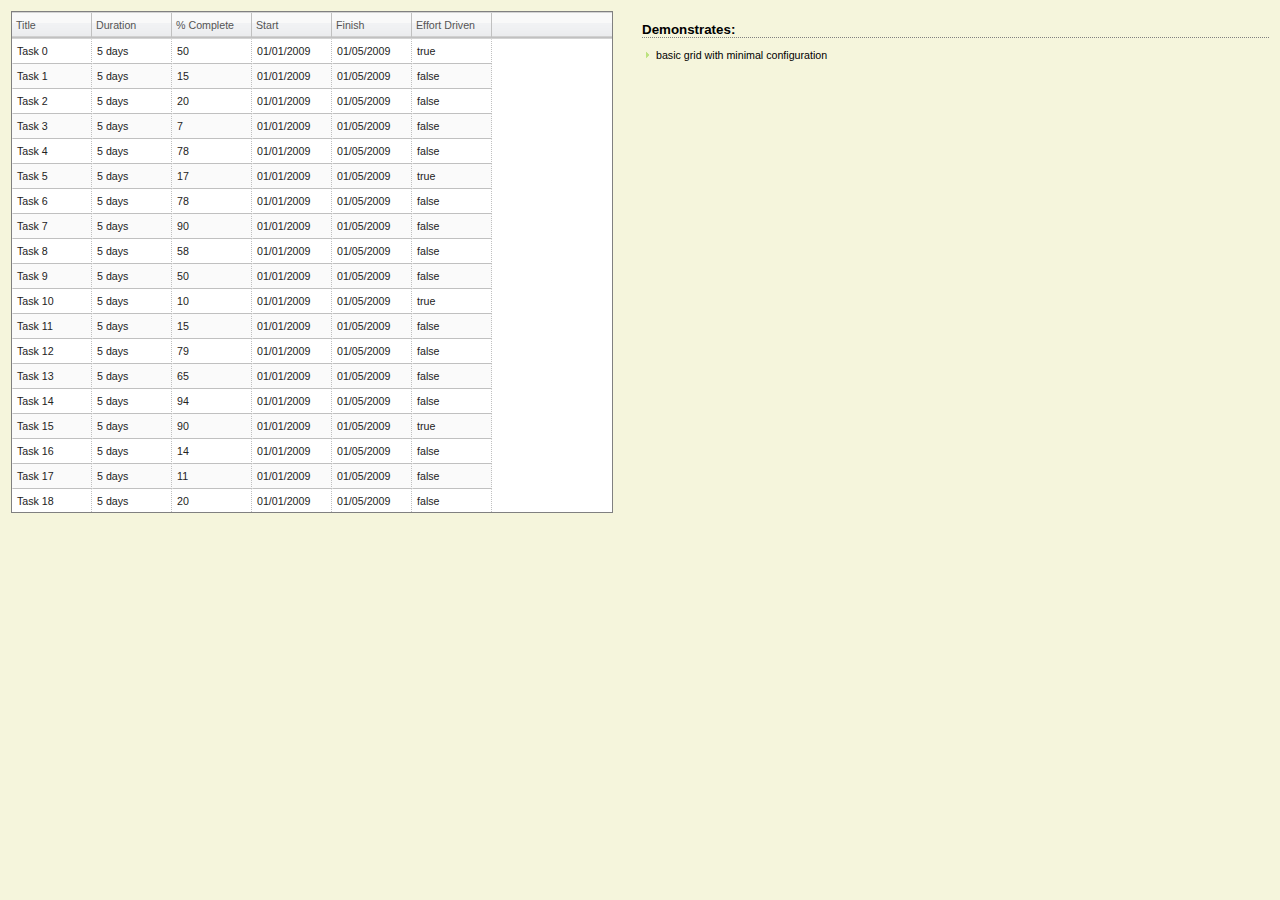
<file: examples/example1-simple.html>
<!DOCTYPE HTML>
<html>
	<head>
		<meta http-equiv="Content-Type" content="text/html; charset=iso-8859-1">
		<title>SlickGrid example 1: Basic grid</title>
		<link rel="stylesheet" href="../slick.grid.css" type="text/css" media="screen" charset="utf-8" />
        <link rel="stylesheet" href="../css/smoothness/jquery-ui-1.8.16.custom.css" type="text/css" media="screen" charset="utf-8" />
		<link rel="stylesheet" href="examples.css" type="text/css" media="screen" charset="utf-8" />
	</head>
	<body>
		<table width="100%">
		<tr>
			<td valign="top" width="50%">
				<div id="myGrid" style="width:600px;height:500px;display:none;"></div>
			</td>
			<td valign="top">
				<h2>Demonstrates:</h2>
				<ul>
					<li>basic grid with minimal configuration</li>
				</ul>
			</td>
		</tr>
		</table>

		<script src="../lib/jquery-1.7.min.js"></script>
		<script src="../lib/jquery.event.drag-2.0.min.js"></script>

        <script src="../slick.core.js"></script>
        <script src="../slick.grid.js"></script>

		<script>

		var grid;

		var columns = [
			{id:"title", name:"Title", field:"title"},
			{id:"duration", name:"Duration", field:"duration"},
			{id:"%", name:"% Complete", field:"percentComplete"},
			{id:"start", name:"Start", field:"start"},
			{id:"finish", name:"Finish", field:"finish"},
			{id:"effort-driven", name:"Effort Driven", field:"effortDriven"}
		];

		var options = {
			enableCellNavigation: true,
            enableColumnReorder: false
		};

		$(function() {
            var data = [];
			for (var i = 0; i < 500; i++) {
				data[i] = {
                    title: "Task " + i,
                    duration: "5 days",
                    percentComplete: Math.round(Math.random() * 100),
                    start: "01/01/2009",
                    finish: "01/05/2009",
                    effortDriven: (i % 5 == 0)
                };
			}

			grid = new Slick.Grid("#myGrid", data, columns, options);

            $("#myGrid").show();
		})

		</script>
	</body>
</html>
</file>
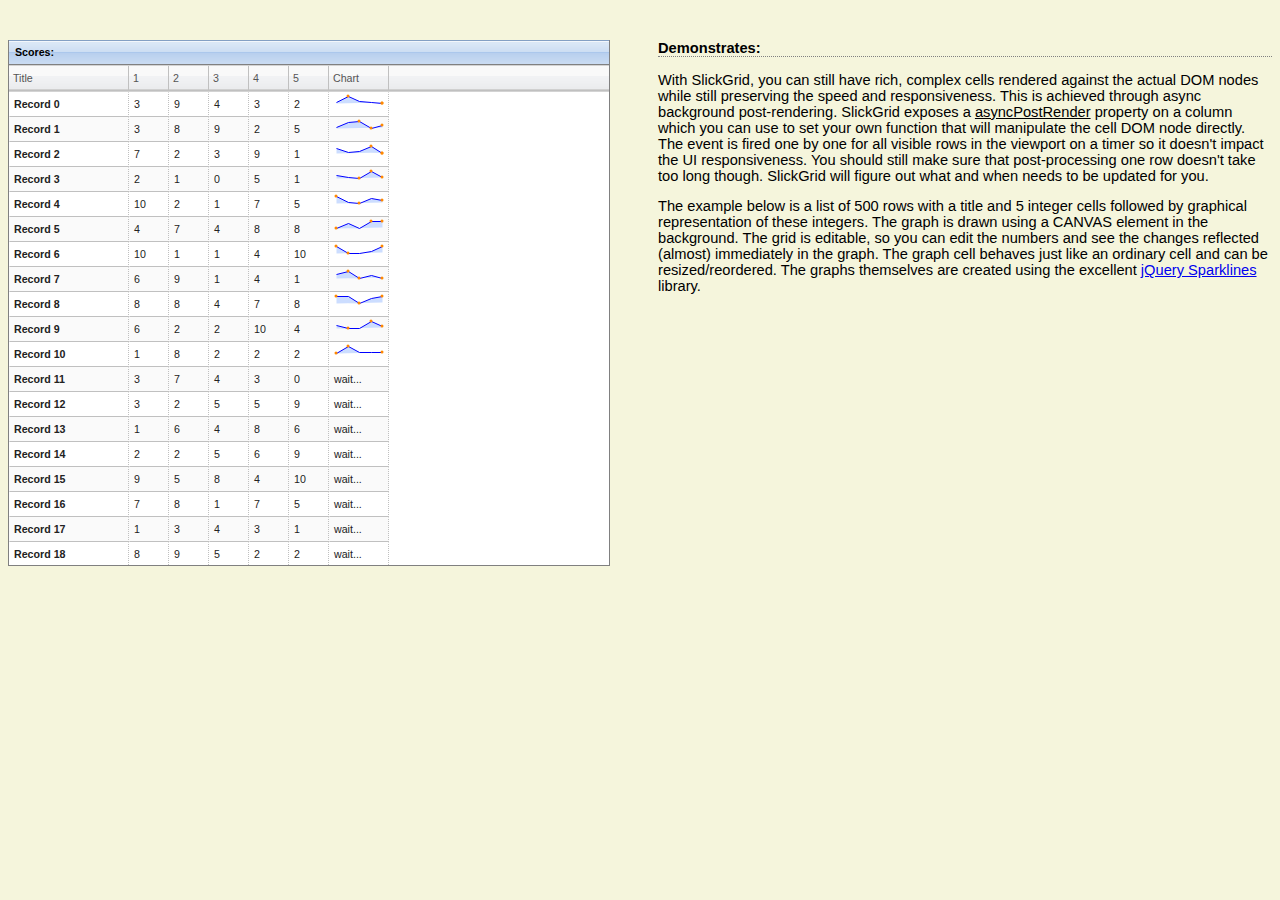
<file: examples/example10-async-post-render.html>
<!DOCTYPE HTML>
<html>
	<head>
		<meta http-equiv="Content-Type" content="text/html; charset=iso-8859-1">
		<title>SlickGrid example 10: Async post render</title>
		<link rel="stylesheet" href="../slick.grid.css" type="text/css" media="screen" charset="utf-8" />
        <link rel="stylesheet" href="../css/smoothness/jquery-ui-1.8.16.custom.css" type="text/css" media="screen" charset="utf-8" />
		<link rel="stylesheet" href="examples.css" type="text/css" media="screen" charset="utf-8" />
		<style>
		.cell-title {
			font-weight: bold;
		}

		.cell-effort-driven {
			text-align: center;
		}

		.description * {
			font-size: 11pt;
		}
	</style>
	</head>
	<body>
		<div style="width:600px;float:left;">
			<div class="grid-header" style="width:100%">
				<label>Scores:</label>
			</div>
			<div id="myGrid" style="width:100%;height:500px;"></div>
		</div>

		<div style="margin-left:650px;margin-top:40px;" class="description">
			<h2>Demonstrates:</h2>
			<p>
			With SlickGrid, you can still have rich, complex cells rendered against the actual DOM nodes while still preserving the speed and responsiveness.
			This is achieved through async background post-rendering.
			SlickGrid exposes a <u>asyncPostRender</u> property on a column which you can use to set your own function that will manipulate the cell DOM node directly.
			The event is fired one by one for all visible rows in the viewport on a timer so it doesn't impact the UI responsiveness.
			You should still make sure that post-processing one row doesn't take too long though.
			SlickGrid will figure out what and when needs to be updated for you.
			</p>
			<p>
			The example below is a list of 500 rows with a title and 5 integer cells followed by graphical representation of these integers.
			The graph is drawn using a CANVAS element in the background.
			The grid is editable, so you can edit the numbers and see the changes reflected (almost) immediately in the graph.
			The graph cell behaves just like an ordinary cell and can be resized/reordered.
			The graphs themselves are created using the excellent <a href="http://www.omnipotent.net/jquery.sparkline/" target="_blank">jQuery Sparklines</a> library.
			</p>
		</div>

		<script src="../lib/firebugx.js"></script>

		<script src="../lib/jquery-1.7.min.js"></script>
		<script src="../lib/jquery-ui-1.8.16.custom.min.js"></script>
		<script src="../lib/jquery.event.drag-2.0.min.js"></script>
		<script src="../lib/jquery.sparkline.min.js"></script>

		<script src="../slick.core.js"></script>
		<script src="../slick.editors.js"></script>
		<script src="../slick.grid.js"></script>

		<script>
		function requiredFieldValidator(value) {
			if (value == null || value == undefined || !value.length)
				return {valid:false, msg:"This is a required field"};
			else
				return {valid:true, msg:null};
		}

		function waitingFormatter(value) {
			return "wait...";
		}

		function renderSparkline(cellNode, row, dataContext, colDef) {
			var vals = [
				dataContext["n1"],
				dataContext["n2"],
				dataContext["n3"],
				dataContext["n4"],
				dataContext["n5"]
			];

			$(cellNode).empty().sparkline(vals, {width:"100%"});
		}

		var grid;

		var data = [];

		var columns = [
			{id:"title", name:"Title", field:"title", sortable:false, width:120, cssClass:"cell-title"},
			{id:"n1", name:"1", field:"n1", sortable:false, editor:IntegerCellEditor, width:40, validator:requiredFieldValidator},
			{id:"n2", name:"2", field:"n2", sortable:false, editor:IntegerCellEditor, width:40, validator:requiredFieldValidator},
			{id:"n3", name:"3", field:"n3", sortable:false, editor:IntegerCellEditor, width:40, validator:requiredFieldValidator},
			{id:"n4", name:"4", field:"n4", sortable:false, editor:IntegerCellEditor, width:40, validator:requiredFieldValidator},
			{id:"n5", name:"5", field:"n5", sortable:false, editor:IntegerCellEditor, width:40, validator:requiredFieldValidator},
			{id:"chart", name:"Chart", sortable:false, width:60, formatter:waitingFormatter, rerenderOnResize:true, asyncPostRender:renderSparkline}
		];

		var options = {
			editable: true,
			enableAddRow: false,
			enableCellNavigation: true,
			asyncEditorLoading: false,
			enableAsyncPostRender: true
		};


		$(function()
		{
			for (var i=0; i<500; i++) {
				var d = (data[i] = {});

				d["title"] = "Record " + i;
				d["n1"] = Math.round(Math.random() * 10);
				d["n2"] = Math.round(Math.random() * 10);
				d["n3"] = Math.round(Math.random() * 10);
				d["n4"] = Math.round(Math.random() * 10);
				d["n5"] = Math.round(Math.random() * 10);
			}


			grid = new Slick.Grid("#myGrid", data, columns, options);
		})
		</script>
	</body>
</html>
</file>
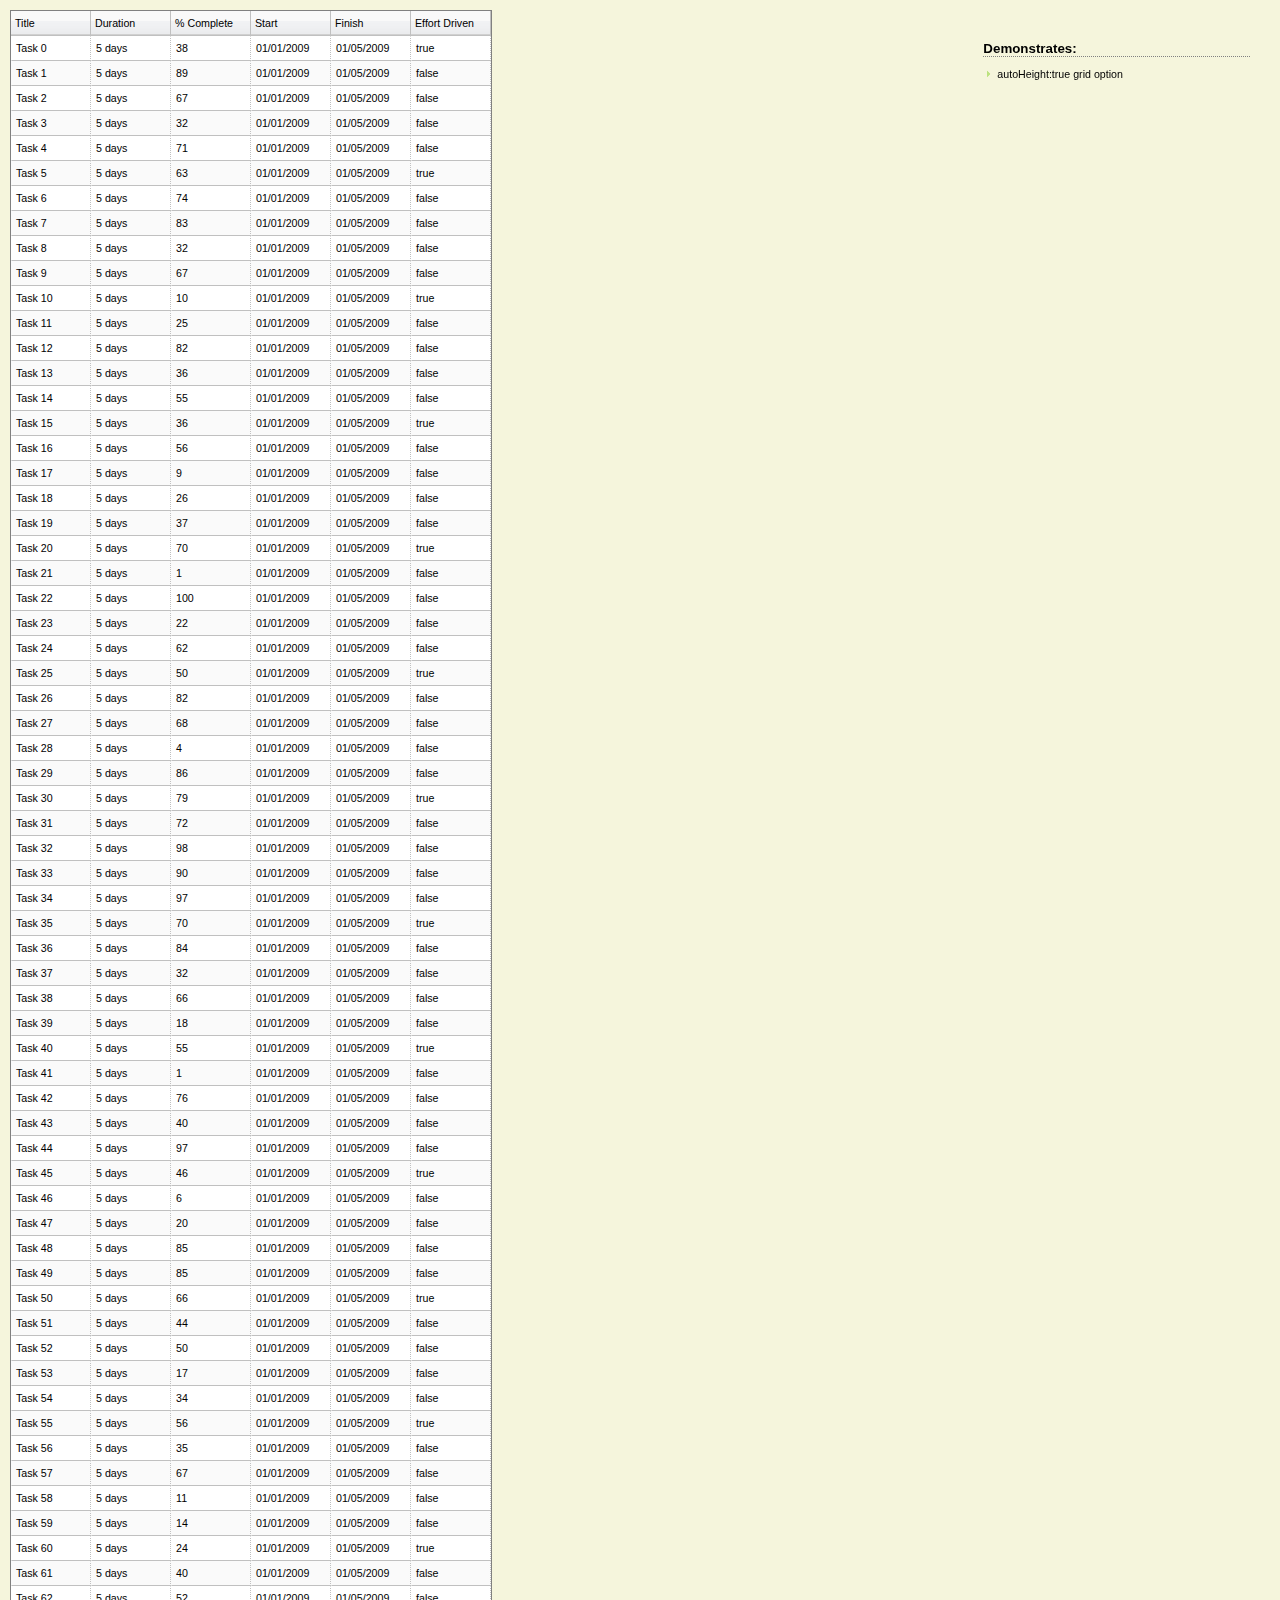
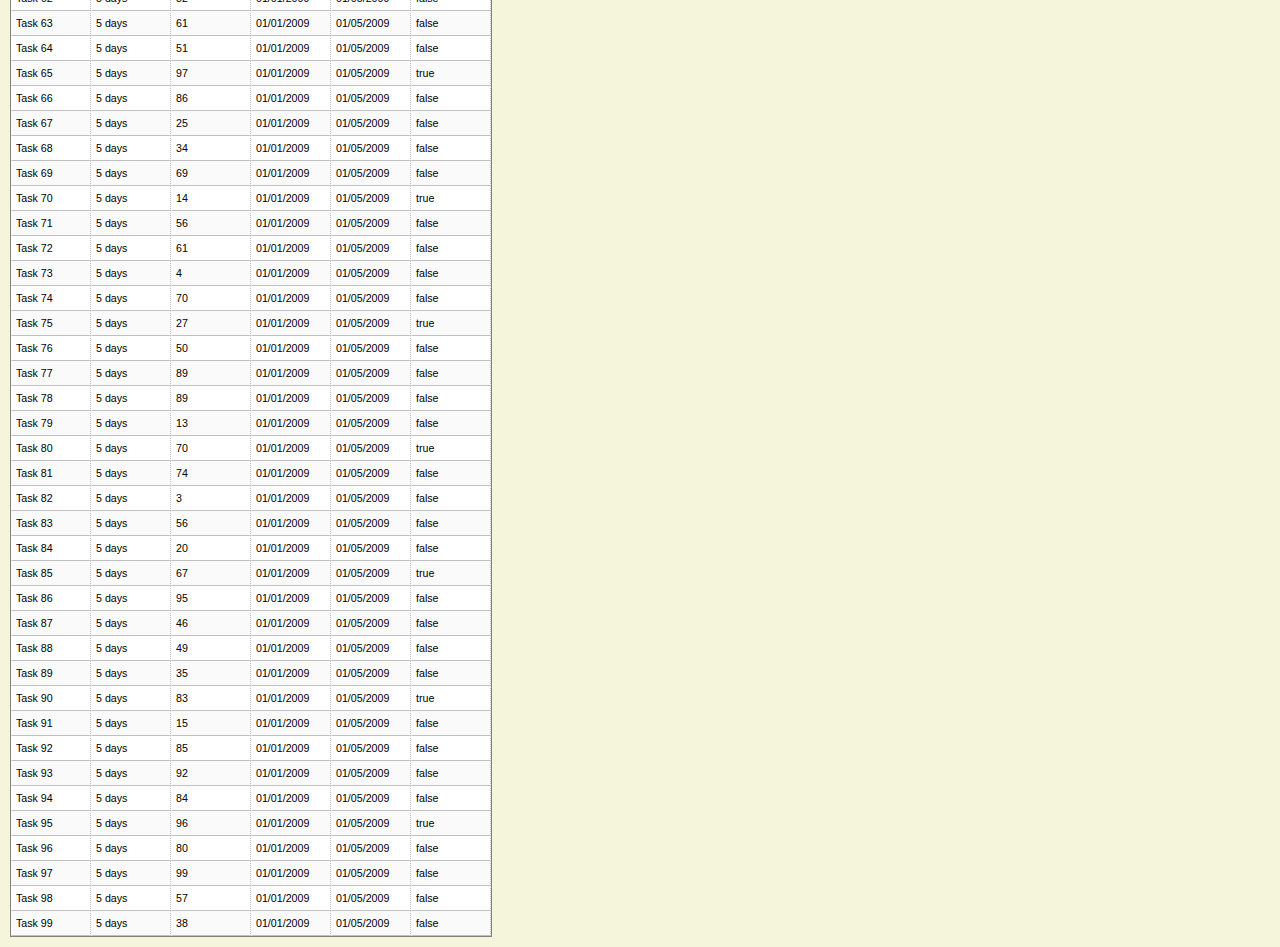
<file: examples/example11-autoheight.html>
<!DOCTYPE html>
<html lang="en">
    <head>
        <meta http-equiv="X-UA-Compatible" content="IE=edge" />
        <meta http-equiv="Content-Type" content="text/html; charset=utf-8" />
        <title>SlickGrid example 11: No vertical scrolling (autoHeight)</title>
        <link rel="stylesheet" href="../slick.grid.css" type="text/css" media="screen" charset="utf-8" />
        <link rel="stylesheet" href="examples.css" type="text/css" media="screen" charset="utf-8" />
        <style>
            html,body { margin:0; padding:0; overflow:auto; }
            body { font:11px Helvetica,Arial,sans-serif; }
            #container { margin:10px; border:solid 1px gray; width:480px; background:white;}
            #description { position:fixed; top:30px; right:30px; width:25em; }
        </style>
    </head>
    <body>
        <div id="container"></div>
        <div id="description">
            <h2>Demonstrates:</h2>
            <ul>
                <li>autoHeight:true grid option</li>
            </ul>
        </div>

        <script src="../lib/jquery-1.7.min.js"></script>
        <script src="../lib/jquery-ui-1.8.16.custom.min.js"></script>
        <script src="../lib/jquery.event.drag-2.0.min.js"></script>

        <script src="../slick.core.js"></script>
        <script src="../slick.grid.js"></script>

        <script>
            var grid,
                data = [],
                columns = [
                    { id:"title", name:"Title", field:"title" },
                    { id:"duration", name:"Duration", field:"duration" },
                    { id:"%", name:"% Complete", field:"percentComplete" },
                    { id:"start", name:"Start", field:"start" },
                    { id:"finish", name:"Finish", field:"finish" },
                    { id:"effort-driven", name:"Effort Driven", field:"effortDriven" }
                ],
                options = {
                    editable: false,
                    enableAddRow: false,
                    enableCellNavigation: false,
                    autoHeight: true
                };

            for (var i = 100; i-- > 0;) {
                data[i] = {
                    title: "Task " + i,
                    duration: "5 days",
                    percentComplete: Math.round(Math.random() * 100),
                    start: "01/01/2009",
                    finish: "01/05/2009",
                    effortDriven: (i % 5 == 0)
                };
            }

            grid = new Slick.Grid("#container", data, columns, options);
        </script>

    </body>
</html>
</file>
<file: lib/qunit.css>
ol#qunit-tests {
	font-family:"Helvetica Neue Light", "HelveticaNeue-Light", "Helvetica Neue", Calibri, Helvetica, Arial;
	margin:0;
	padding:0;
	list-style-position:inside;

	font-size: smaller;
}
ol#qunit-tests li{
	padding:0.4em 0.5em 0.4em 2.5em;
	border-bottom:1px solid #fff;
	font-size:small;
	list-style-position:inside;
}
ol#qunit-tests li ol{
	box-shadow: inset 0px 2px 13px #999;
	-moz-box-shadow: inset 0px 2px 13px #999;
	-webkit-box-shadow: inset 0px 2px 13px #999;
	margin-top:0.5em;
	margin-left:0;
	padding:0.5em;
	background-color:#fff;
	border-radius:15px;
	-moz-border-radius: 15px;
	-webkit-border-radius: 15px;
}
ol#qunit-tests li li{
	border-bottom:none;
	margin:0.5em;
	background-color:#fff;
	list-style-position: inside;
	padding:0.4em 0.5em 0.4em 0.5em;
}

ol#qunit-tests li li.pass{
	border-left:26px solid #C6E746;
	background-color:#fff;
	color:#5E740B;
	}
ol#qunit-tests li li.fail{
	border-left:26px solid #EE5757;
	background-color:#fff;
	color:#710909;
}
ol#qunit-tests li.pass{
	background-color:#D2E0E6;
	color:#528CE0;
}
ol#qunit-tests li.fail{
	background-color:#EE5757;
	color:#000;
}
ol#qunit-tests li strong {
	cursor:pointer;
}
h1#qunit-header{
	background-color:#0d3349;
	margin:0;
	padding:0.5em 0 0.5em 1em;
	color:#fff;
	font-family:"Helvetica Neue Light", "HelveticaNeue-Light", "Helvetica Neue", Calibri, Helvetica, Arial;
	border-top-right-radius:15px;
	border-top-left-radius:15px;
	-moz-border-radius-topright:15px;
	-moz-border-radius-topleft:15px;
	-webkit-border-top-right-radius:15px;
	-webkit-border-top-left-radius:15px;
	text-shadow: rgba(0, 0, 0, 0.5) 4px 4px 1px;
}
h2#qunit-banner{
	font-family:"Helvetica Neue Light", "HelveticaNeue-Light", "Helvetica Neue", Calibri, Helvetica, Arial;
	height:5px;
	margin:0;
	padding:0;
}
h2#qunit-banner.qunit-pass{
	background-color:#C6E746;
}
h2#qunit-banner.qunit-fail, #qunit-testrunner-toolbar {
	background-color:#EE5757;
}
#qunit-testrunner-toolbar {
	font-family:"Helvetica Neue Light", "HelveticaNeue-Light", "Helvetica Neue", Calibri, Helvetica, Arial;
	padding:0;
	/*width:80%;*/
	padding:0em 0 0.5em 2em;
	font-size: small;
}
h2#qunit-userAgent {
	font-family:"Helvetica Neue Light", "HelveticaNeue-Light", "Helvetica Neue", Calibri, Helvetica, Arial;
	background-color:#2b81af;
	margin:0;
	padding:0;
	color:#fff;
	font-size: small;
	padding:0.5em 0 0.5em 2.5em;
	text-shadow: rgba(0, 0, 0, 0.5) 2px 2px 1px;
}
p#qunit-testresult{
	font-family:"Helvetica Neue Light", "HelveticaNeue-Light", "Helvetica Neue", Calibri, Helvetica, Arial;
	margin:0;
	font-size: small;
	color:#2b81af;
	border-bottom-right-radius:15px;
	border-bottom-left-radius:15px;
	-moz-border-radius-bottomright:15px;
	-moz-border-radius-bottomleft:15px;
	-webkit-border-bottom-right-radius:15px;
	-webkit-border-bottom-left-radius:15px;
	background-color:#D2E0E6;
	padding:0.5em 0.5em 0.5em 2.5em;
}
strong b.fail{
	color:#710909;
	}
strong b.pass{
	color:#5E740B;
	}
</file>
<file: examples/examples.css>
@import url('slick-default-theme.css');

* {
    font-family: arial;
    font-size: 8pt;
}

body {
    background: beige;
    padding: 0;
    margin: 8;
}

h2 {
    font-size: 10pt;
    border-bottom: 1px dotted gray;
}

ul {
    margin-left: 0;
    padding: 0;
    cursor: default;
}

li {
    background: url("../images/arrow_right_spearmint.png") no-repeat center left;
    padding: 0 0 0 14px;

    list-style: none;
    margin: 0;
} 

#myGrid {
    background: white;
    outline: 0;
    border: 1px solid gray;
}

.grid-header {
	border: 1px solid gray;
	border-bottom: 0;
	border-top: 0;
	background: url('../images/header-bg.gif') repeat-x center top;
	color: black;
	height: 24px;
	line-height: 24px;
}	

.grid-header label {
	display: inline-block;
	font-weight: bold;
    margin: auto auto auto 6px;
}

.grid-header .ui-icon {
    margin: 4px 4px auto 6px;
    background-color: transparent;
    border-color: transparent;
}

.grid-header .ui-icon.ui-state-hover {
    background-color: white;
}

.grid-header #txtSearch {
	margin: 0 4px 0 4px;
	padding: 2px 2px;
	-moz-border-radius: 2px;
	-webkit-border-radius: 2px;
	border: 1px solid silver;
}

.options-panel {
	-moz-border-radius: 6px;
	-webkit-border-radius: 6px;
	border: 1px solid silver;
	background: #f0f0f0;	
	padding: 4px;		
	margin-bottom: 20px;
    width:320px;
    position:absolute;
    top:0px;
    left:650px;
}

 

/* Individual cell styles */
.slick-cell.task-name {
	font-weight: bold;
	text-align: right;
}


.slick-cell.task-percent {
	text-align: right;
}


.slick-cell.cell-move-handle {
	font-weight: bold;
	text-align: right;
    border-right: solid gray;

    background: #efefef;
	cursor: move;
}

.cell-move-handle:hover {
	background: #b6b9bd;
}

.slick-row.selected .cell-move-handle {
	background: #D5DC8D;
}

.slick-row .cell-actions {
	text-align: left;
}

.slick-row.complete {
	background-color: #DFD;
	color: #555;
}

.percent-complete-bar {
	display: inline-block;
	height: 6px;
	-moz-border-radius: 3px;
	-webkit-border-radius: 3px;
}


/* TextCellEditor, DateCellEditor */
input.editor-text {
	width: 100%;
	height: 100%;
	border: 0;
	margin: 0;
	background: transparent;
	outline: 0;
    padding: 0;

}

.ui-datepicker-trigger {
	margin-top: 2px;
	padding: 0;
	vertical-align: top;
}

/* PercentCompleteCellEditor */
input.editor-percentcomplete {
	width: 100%;
	height: 100%;
	border: 0;
	margin: 0;
	background: transparent;
	outline: 0;
    padding: 0;

    float: left;
}

.editor-percentcomplete-picker {
	position: relative;
    display: inline-block;
    width: 16px;
    height: 100%;
    background: url("../images/pencil.gif") no-repeat center center;	
	overflow: visible;
	z-index: 1000;
	float: right;
}
	
.editor-percentcomplete-helper {
    border: 0 solid gray;
    position: absolute;
    top: -2px;
    left: -9px;
    background: url("../images/editor-helper-bg.gif") no-repeat top left;
    padding-left: 9px;

    width: 120px;
    height: 140px;
    display: none;	
	overflow: visible;
}


.editor-percentcomplete-wrapper {
	background:beige;
    padding: 20px 8px;

    width:100%;
	height:98px;
	border:1px solid gray;
	border-left:0;
}

.editor-percentcomplete-buttons {
	float: right;	
}

.editor-percentcomplete-buttons button {
	width: 80px;	
}


.editor-percentcomplete-slider {
	float: left;	
}

 .editor-percentcomplete-picker:hover .editor-percentcomplete-helper {
	display: block;
}

.editor-percentcomplete-helper:hover {
	display: block;
}



/* YesNoSelectCellEditor */
select.editor-yesno {
	width: 100%;
	margin: 0;
	vertical-align: middle;		
}

/* YesNoCheckboxCellEditor */
input.editor-checkbox {
	margin: 0;
	height: 100%;
	padding: 0;
	border: 0;
}
</file>
